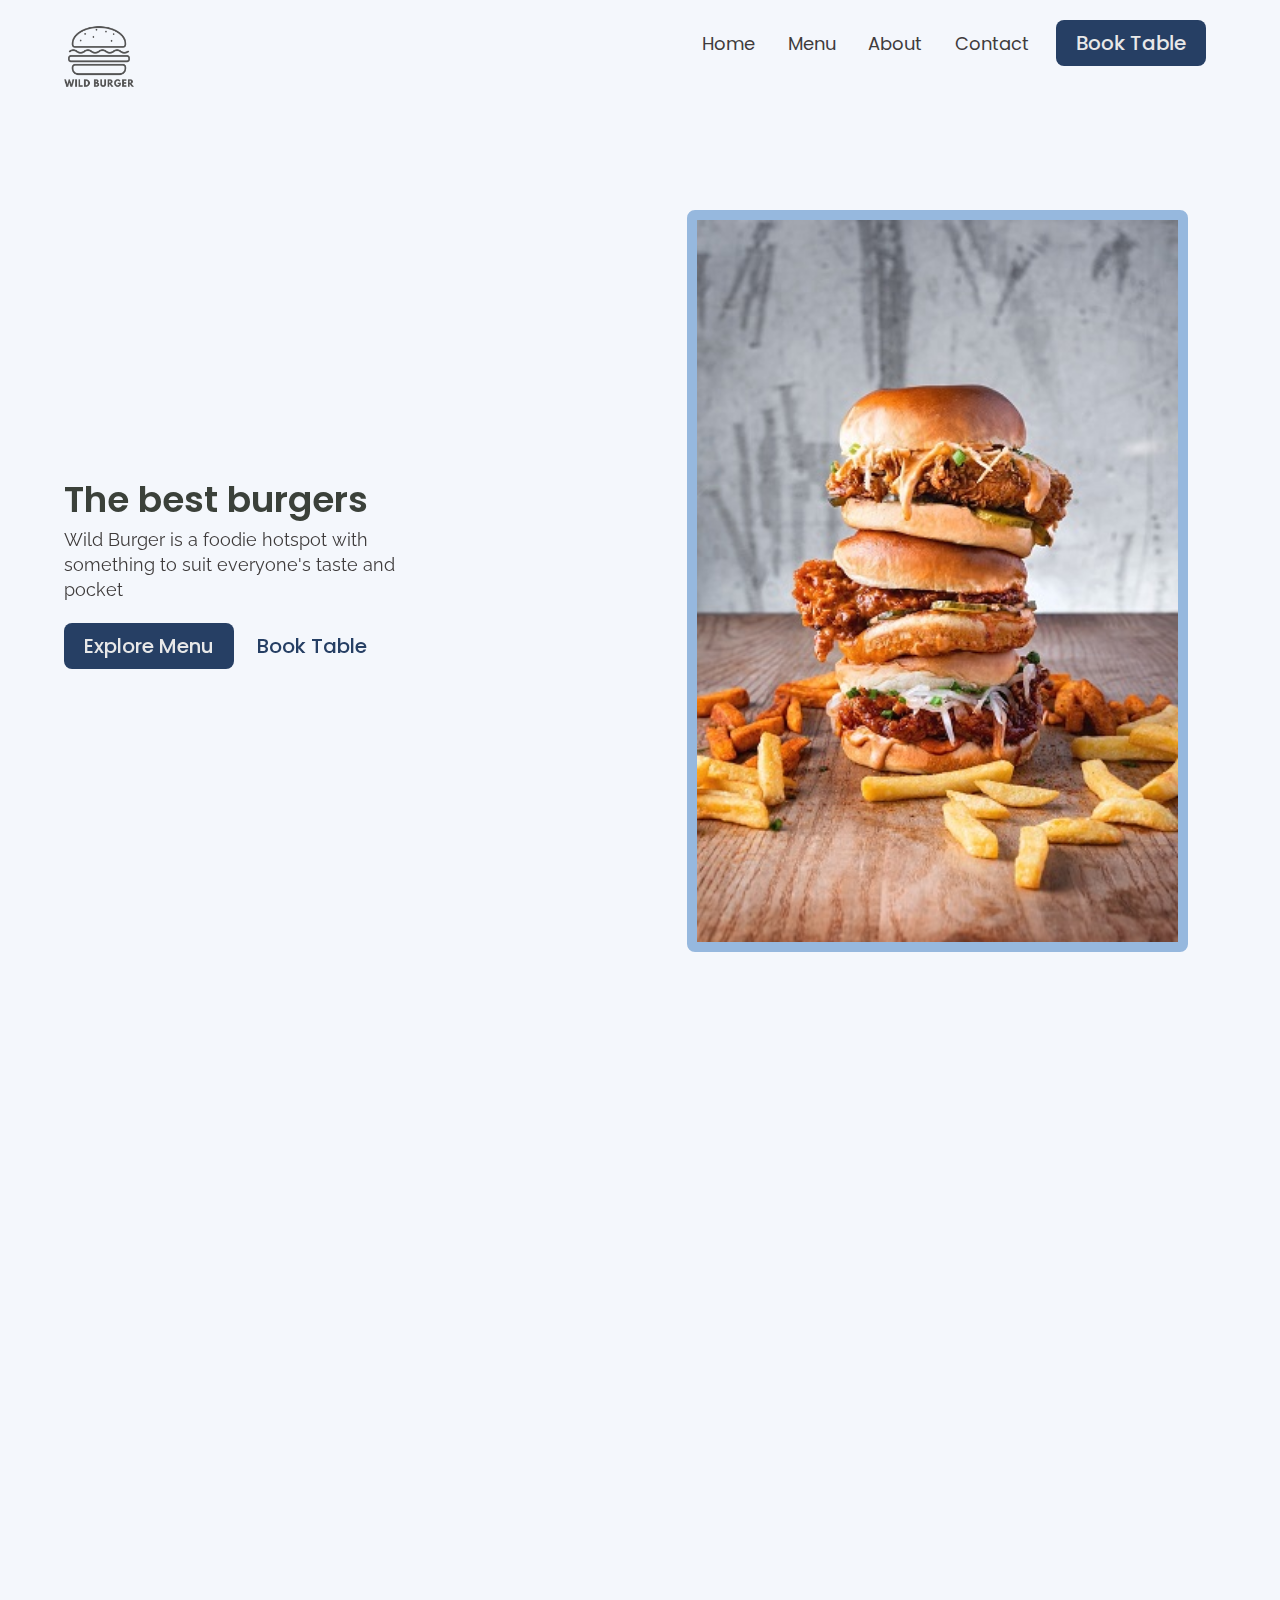
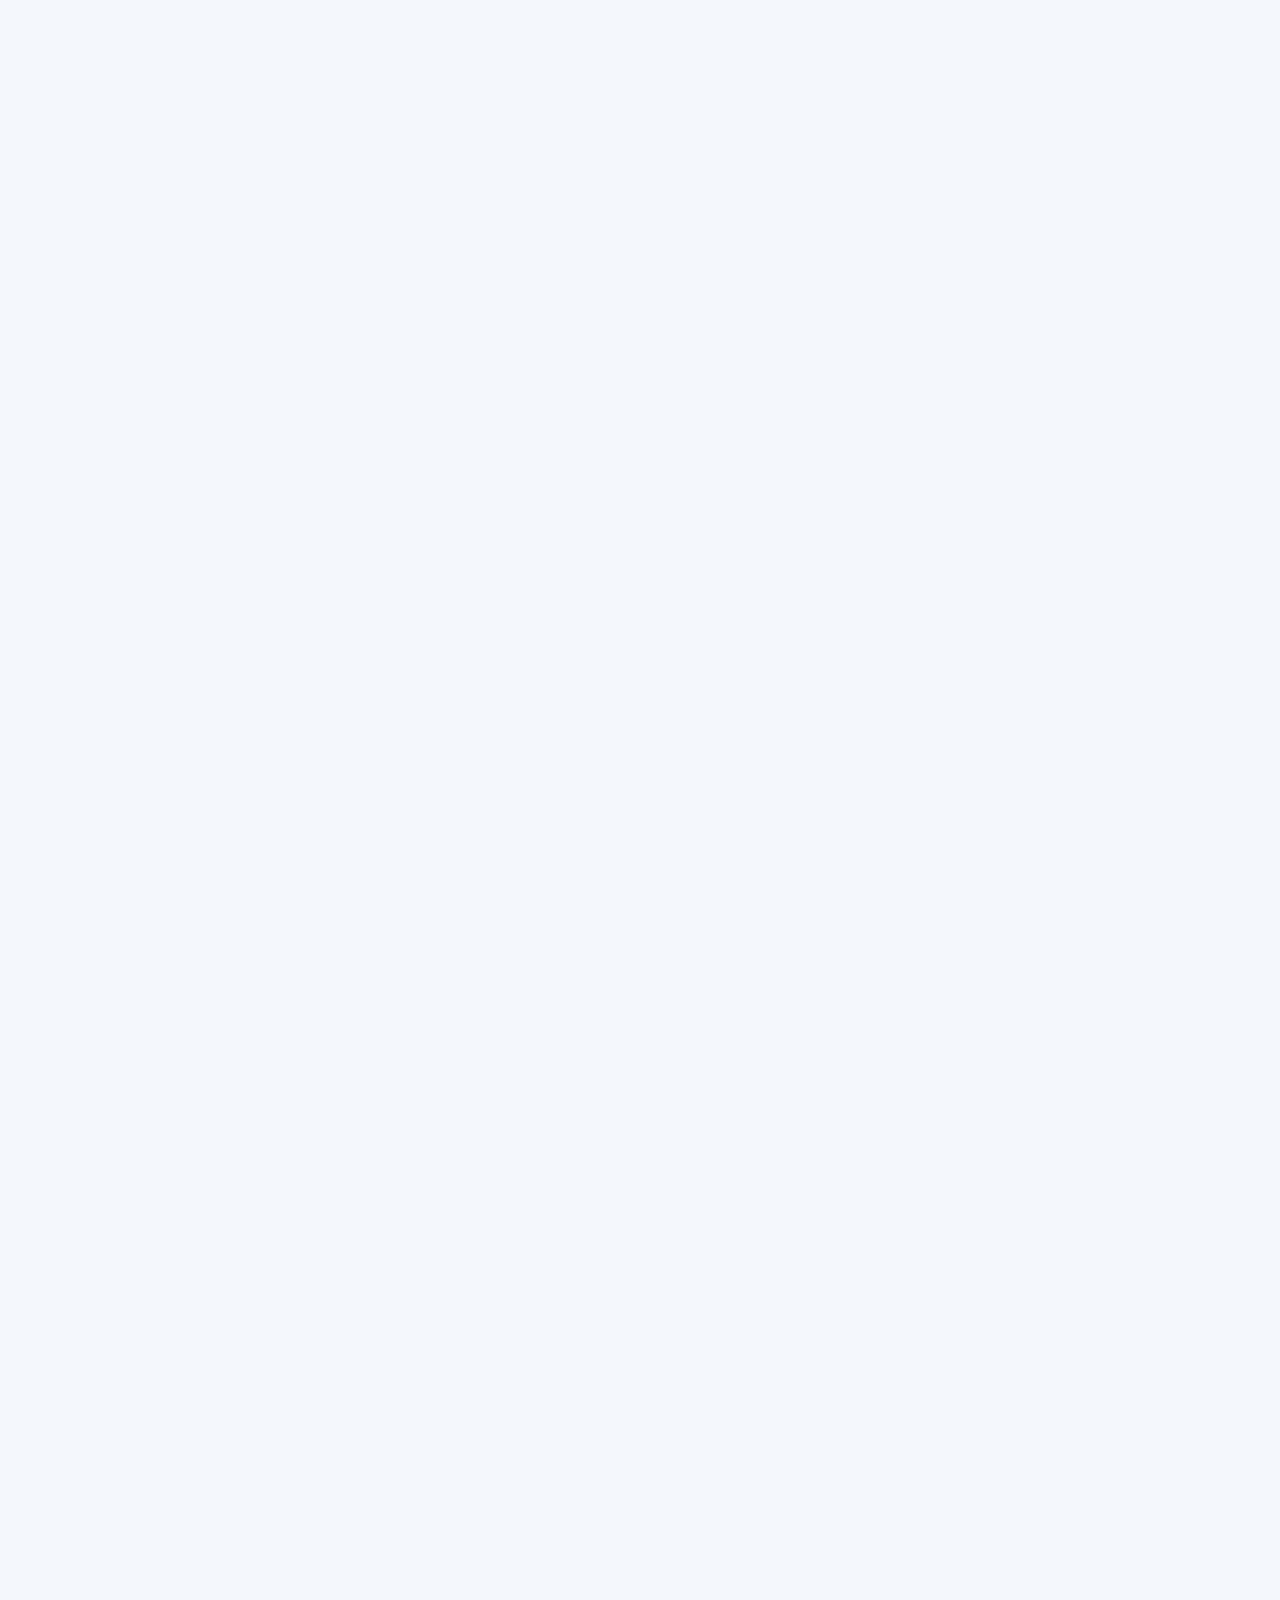
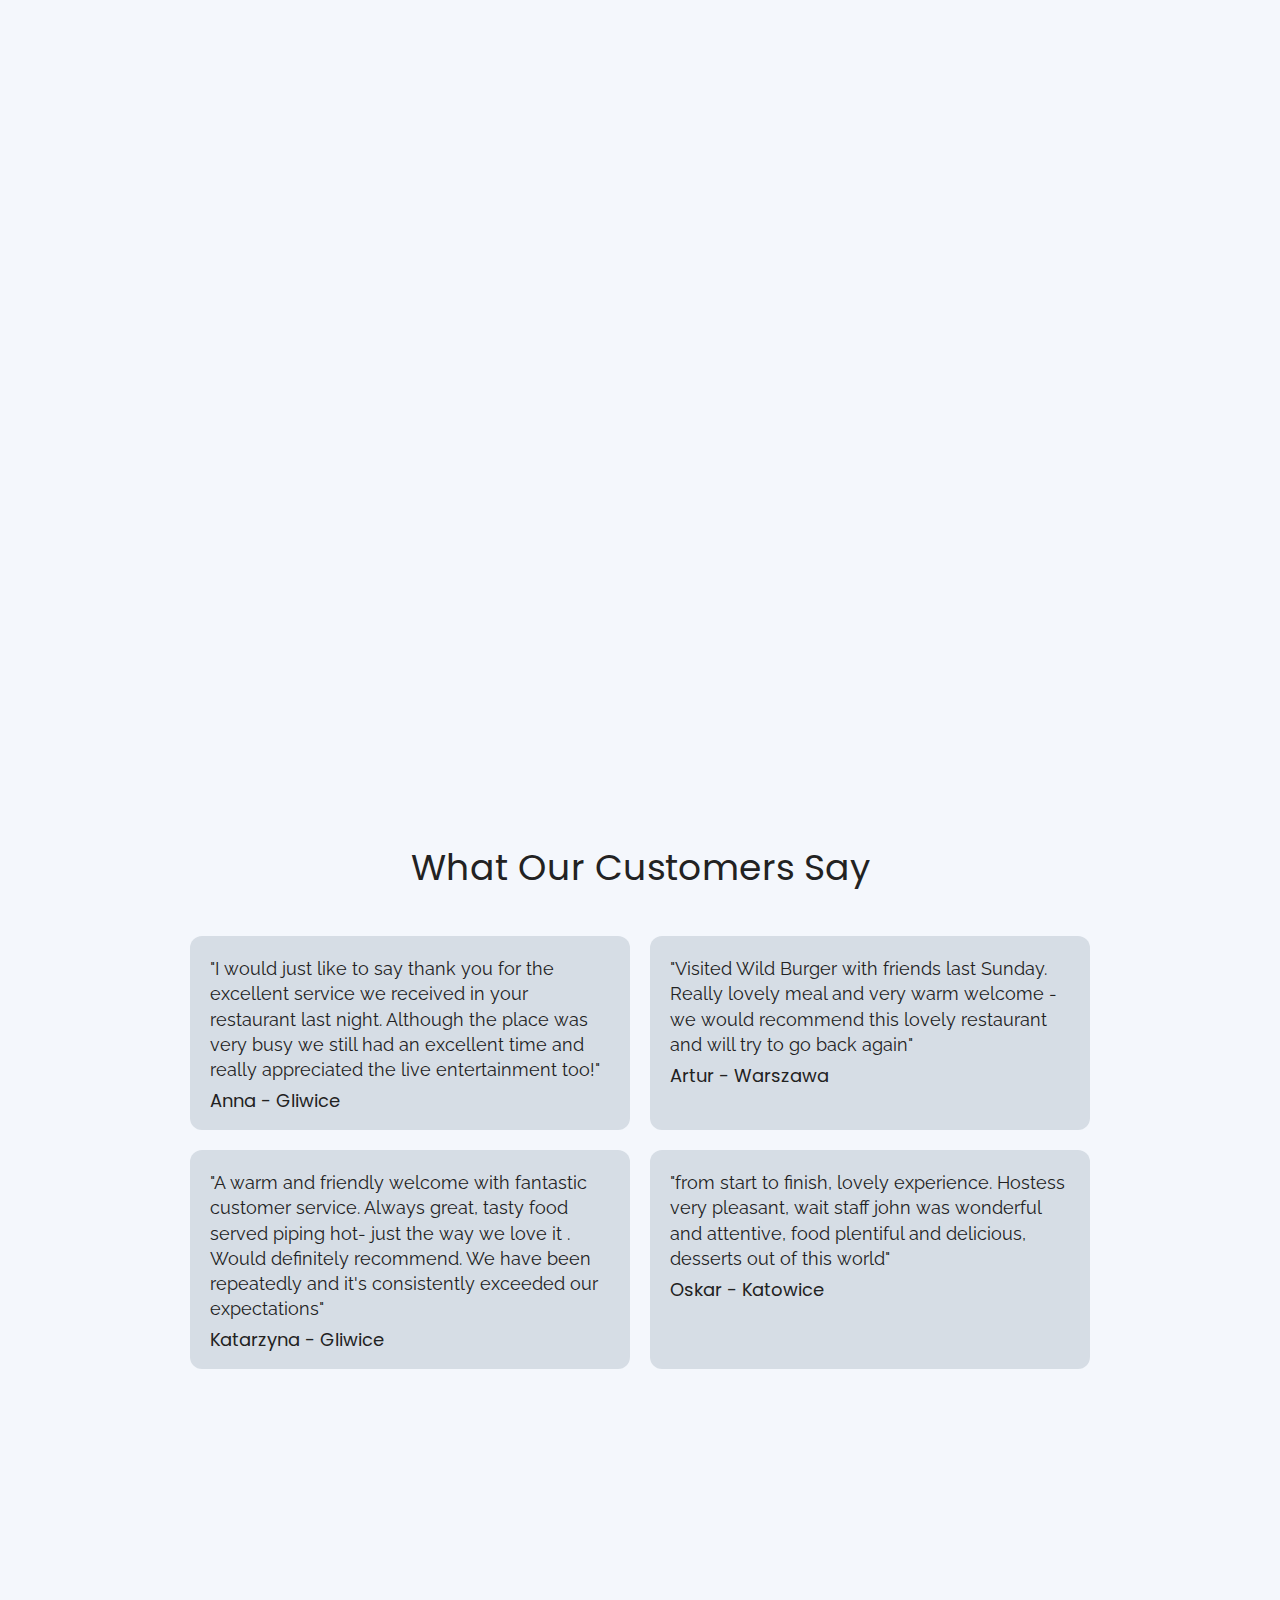
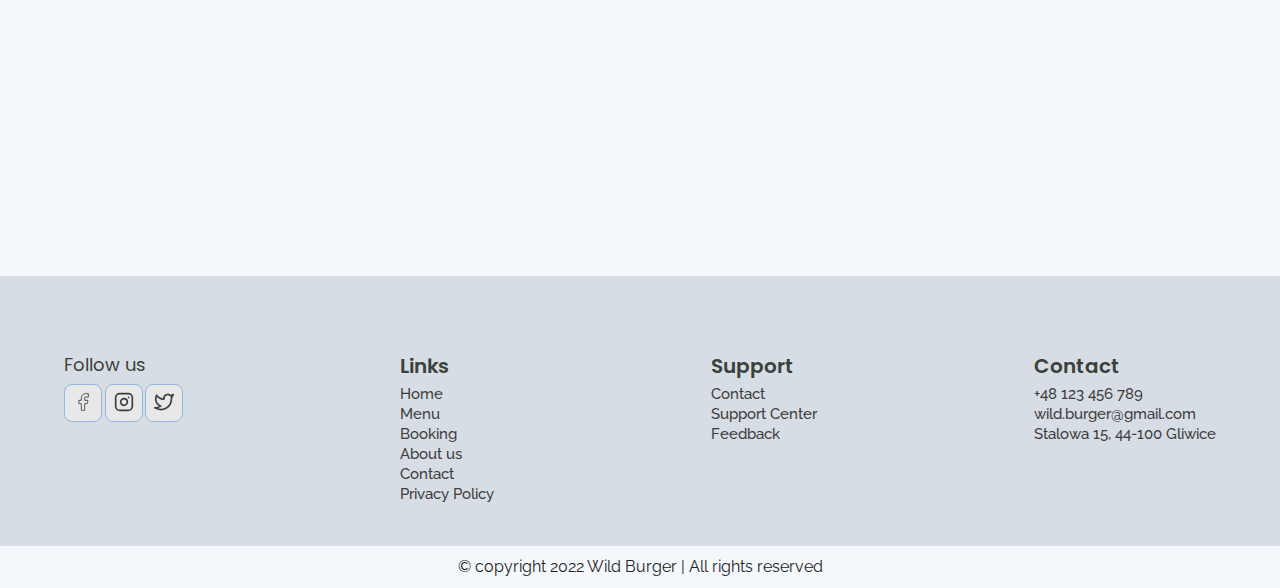
<file: index.html>
<!DOCTYPE html>
<html lang="en">
  <head>
    <meta charset="UTF-8" />
    <meta http-equiv="X-UA-Compatible" content="IE=edge" />
    <meta name="viewport" content="width=device-width, initial-scale=1.0" />
    <title>Home | Wild Burger</title>
    <link rel="stylesheet" href="./reset.css" />
    <link rel="stylesheet" href="./globalStyles.css" />
    <link rel="stylesheet" href="./components.css" />
    <link rel="stylesheet" href="./home.css" />
    <link href="https://unpkg.com/aos@2.3.1/dist/aos.css" rel="stylesheet" />
  </head>
  <body>
    <!--Nav Section-->
    <div class="nav">
      <div class="container">
        <div class="nav__wrapper">
          <a href="./index.html" class="logo">
            <img id="logo" src="./images/logo.png" alt="Wild Burger" />
          </a>
          <nav>
            <div class="nav__icon">
              <svg
                xmlns="http://www.w3.org/2000/svg"
                width="24"
                height="24"
                viewBox="0 0 24 24"
                fill="none"
                stroke="currentColor"
                stroke-width="2"
                stroke-linecap="round"
                stroke-linejoin="round"
              >
                <line x1="3" y1="12" x2="21" y2="12" />
                <line x1="3" y1="6" x2="21" y2="6" />
                <line x1="3" y1="18" x2="21" y2="18" />
              </svg>
            </div>

            <div class="nav__bgOverlay"></div>
            <ul class="nav__list">
              <div class="nav__close">
                <svg
                  xmlns="http://www.w3.org/2000/svg"
                  width="24"
                  height="24"
                  viewBox="0 0 24 24"
                  fill="none"
                  stroke="currentColor"
                  stroke-width="2"
                  stroke-linecap="round"
                  stroke-linejoin="round"
                >
                  <line x1="18" y1="6" x2="6" y2="18" />
                  <line x1="6" y1="6" x2="18" y2="18" />
                </svg>
              </div>
              <div class="nav__list__wrapper">
                <li><a href="./index.html" class="nav__link">Home</a></li>
                <li><a href="./menu.html" class="nav__link">Menu</a></li>
                <li><a href="./about.html" class="nav__link">About</a></li>
                <li><a href="./contact.html" class="nav__link">Contact</a></li>
                <li>
                  <a href="./booking.html" class="btn primary-btn"
                    >Book Table</a
                  >
                </li>
              </div>
            </ul>
          </nav>
        </div>
      </div>
    </div>
    <!--End Nav Section-->
    <!--Hero Section-->
    <section id="hero">
      <div class="container">
        <div class="hero__wrapper">
          <div class="hero__right" data-aos="fade-right">
            <div class="hero__imgWrapper">
              <img src="./images/heroImg.jpg" alt="burgers img" />
            </div>
          </div>

          <div class="hero__left" data-aos="fade-left">
            <div class="hero__left__wrapper">
              <h1 class="hero__heading">The best burgers</h1>
              <p class="hero__info">
                Wild Burger is a foodie hotspot with something to suit
                everyone's taste and pocket
              </p>
              <div class="button__wrapper">
                <a href="#" class="btn primary-btn">Explore Menu</a>
                <a href="#" class="btn">Book Table</a>
              </div>
            </div>
          </div>
        </div>
      </div>
    </section>
    <!--End Hero Section-->
    <!--Store Section-->
    <section id="storeInfo" data-aos="fade-up">
      <div class="container">
        <div class="storeInfo__wrapper">
          <div class="storeInfo__item">
            <div class="storeInfo__icon">
              <svg
                xmlns="http://www.w3.org/2000/svg"
                width="24"
                height="24"
                viewBox="0 0 24 24"
                fill="none"
                stroke="currentColor"
                stroke-width="2"
                stroke-linecap="round"
                stroke-linejoin="round"
              >
                <circle cx="12" cy="12" r="10" />
                <polyline points="12 6 12 12 16 14" />
              </svg>
            </div>
            <h3 class="storeInfo__title">1PM - 9PM</h3>
            <p class="storeInfo__text">Opening Hour</p>
          </div>
          <div class="storeInfo__item">
            <div class="storeInfo__icon">
              <svg
                xmlns="http://www.w3.org/2000/svg"
                width="24"
                height="24"
                viewBox="0 0 24 24"
                fill="none"
                stroke="currentColor"
                stroke-width="2"
                stroke-linecap="round"
                stroke-linejoin="round"
              >
                <path d="M21 10c0 7-9 13-9 13s-9-6-9-13a9 9 0 0 1 18 0z" />
                <circle cx="12" cy="10" r="3" />
              </svg>
            </div>
            <h3 class="storeInfo__title">Stalowa 15, Gliwice</h3>
            <p class="storeInfo__text">Address</p>
          </div>
          <div class="storeInfo__item">
            <div class="storeInfo__icon">
              <svg
                xmlns="http://www.w3.org/2000/svg"
                width="24"
                height="24"
                viewBox="0 0 24 24"
                fill="none"
                stroke="currentColor"
                stroke-width="2"
                stroke-linecap="round"
                stroke-linejoin="round"
              >
                <path
                  d="M15.05 5A5 5 0 0 1 19 8.95M15.05 1A9 9 0 0 1 23 8.94m-1 7.98v3a2 2 0 0 1-2.18 2 19.79 19.79 0 0 1-8.63-3.07 19.5 19.5 0 0 1-6-6 19.79 19.79 0 0 1-3.07-8.67A2 2 0 0 1 4.11 2h3a2 2 0 0 1 2 1.72 12.84 12.84 0 0 0 .7 2.81 2 2 0 0 1-.45 2.11L8.09 9.91a16 16 0 0 0 6 6l1.27-1.27a2 2 0 0 1 2.11-.45 12.84 12.84 0 0 0 2.81.7A2 2 0 0 1 22 16.92z"
                />
              </svg>
            </div>
            <h3 class="storeInfo__title">+48 123 456 789</h3>
            <p class="storeInfo__text">Call now</p>
          </div>
        </div>
      </div>
    </section>
    <!--End store section-->

    <!--Our Specials Section-->

    <section id="ourSpecials" data-aos="fade-up">
      <div class="container">
        <div class="ourSpecials__wrapper">
          <div class="ourSpecials__left">
            <div class="ourSpecials__item">
              <div class="ourSpecials__item__img">
                <img src="./images/burger_1.jpg" alt="tribute burger" />
              </div>
              <h2 class="ourSpecials__item__title">Tribute Burger</h2>
              <h3 class="ourSpecials__item__price">30 PLN</h3>
              <p class="ourSpecials__item__text">
                beef, bacon, egg, American cheese, burger sauce and French's
                mustard,
              </p>
            </div>
            <div class="ourSpecials__item">
              <div class="ourSpecials__item__img">
                <img src="./images/burger_2.jpg" alt="wild burger" />
              </div>
              <h2 class="ourSpecials__item__title">Wild Burger</h2>
              <h3 class="ourSpecials__item__price">40 PLN</h3>
              <p class="ourSpecials__item__text">
                beef, smoked bacon, burger sauce, fig jam, pickles, red onion
                and lettuce
              </p>
            </div>
          </div>
          <div class="ourSpecials__right">
            <h2 class="ourSpecials__title">Our Specials</h2>
            <p class="ourSpecials__text">
              It's been 10 years now and we like to think we've gotten pretty
              good at burgers and chips. We're all about top quality beef, the
              best potatoes and good times. Don't just take our word for it
              though, we'll let our food and people do the talking.
            </p>
            <a href="./booking.html" class="btn primary-btn">Book Table</a>
          </div>
        </div>
      </div>
    </section>
    <!--End Our Specials Section-->

    <!---top dishes Section-->
    <section id="dishGrid" data-aos="fade-up">
      <div class="container">
        <h2 class="dishGrid__title">Top Dishes</h2>
        <div class="dishGrid__wrapper">
          <div class="dishGrid__item">
            <div class="dishGrid__item__img">
              <img src="./images/onion_rings.jpg" alt="onion rings" />
            </div>
            <div class="dishGrid__item__info">
              <h3 class="dishGrid__item__title">Onion Rings</h3>
              <div class="dishGrid__item__price">20 PLN</div>
            </div>
          </div>
          <div class="dishGrid__item">
            <div class="dishGrid__item__img">
              <img src="./images/burger_3.jpg" alt="double burger" />
            </div>
            <div class="dishGrid__item__info">
              <h3 class="dishGrid__item__title">Double Bburger</h3>
              <div class="dishGrid__item__price">50 PLN</div>
            </div>
          </div>
          <div class="dishGrid__item">
            <div class="dishGrid__item__img">
              <img
                src="./images/christmas_chocolate.jpg"
                alt="christmas chocolate"
              />
            </div>
            <div class="dishGrid__item__info">
              <h3 class="dishGrid__item__title">Christmas Chocolate</h3>
              <div class="dishGrid__item__price">18 PLN</div>
            </div>
          </div>
        </div>
      </div>
    </section>

    <!--End Top dishes Section-->

    <!--Discount section-->
    <section id="discount" data-aos="fade-up">
      <div class="container">
        <div class="discount__wrapper">
          <div class="discount__images">
            <div class="discount__img1">
              <img src="./images/burger_4.jpg" alt="healthy burger" />
            </div>
            <div class="discount__img2">
              <img src="./images/ceaser_salad.jpg" alt="cesar's salad" />
            </div>
            <div class="discount__img3">
              <img src="./images/fries.jpg" alt="fries" />
            </div>
          </div>
          <div class="discount__info">
            <h3 class="discount__text">20% OFF</h3>
            <h3 class="discount__title">Demo dish for discount</h3>
            <h3 class="discount__price">
              <span class="discount__oldPrice">90 PLM</span>
              <span class="discount__newPrice">72 PLN</span>
            </h3>
            <a href="./booking.html" class="btn primary-btn">Book Table</a>
          </div>
        </div>
      </div>
    </section>

    <!--End disount section-->

    <!--Why us Section-->

    <section id="whyUs">
      <div class="container">
        <div class="whyUs__wrapper">
          <div class="whyUs__left" data-aos="fade-right">
            <h2 class="whyUs__title">Why Choose Our Food</h2>
            <p class="whyUs__text">
              Quality of Service, Food, Ambiance, and Value of Money are the
              primary elements for choosing a restaurant. Wild Burger is one of
              the most exquisite fine-dinning restaurant.
            </p>
          </div>
          <div class="whyUs__right" data-aos="fade-left">
            <div class="whyUs__items__wrapper">
              <div class="whyUs__item">
                <div class="whyUs__item__icon">
                  <img src="./images/plate.svg" alt="plate" />
                </div>
                <p class="whyUs__item__text">Quality Food</p>
              </div>
              <div class="whyUs__item">
                <div class="whyUs__item__icon">
                  <img src="./images/tray.svg" alt="tray" />
                </div>
                <p class="whyUs__item__text">Clasical Taste</p>
              </div>
              <div class="whyUs__item">
                <div class="whyUs__item__icon">
                  <img src="./images/chef_hat.svg" alt="chef_hat" />
                </div>
                <p class="whyUs__item__text">Skilled Chef</p>
              </div>
              <div class="whyUs__item">
                <div class="whyUs__item__icon">
                  <img src="./images/service.svg" alt="service" />
                </div>
                <p class="whyUs__item__text">Best Service</p>
              </div>
            </div>
          </div>
        </div>
      </div>
    </section>
    <!--End Why us Section-->

    <!--testimonial Section-->
    <section id="testimonial">
      <div class="container">
        <div class="testimonial__wrapper">
          <h2 class="testimonial__title">What our customers say</h2>
          <div class="testimonial__items__wrapper">
            <div class="testimonial__item">
              <p class="testimonial__item__text">
                "I would just like to say thank you for the excellent service we
                received in your restaurant last night. Although the place was
                very busy we still had an excellent time and really appreciated
                the live entertainment too!"
              </p>

              <h3 class="testimonial__item__name">Anna - Gliwice</h3>
            </div>
            <div class="testimonial__item">
              <p class="testimonial__item__text">
                "Visited Wild Burger with friends last Sunday. Really lovely
                meal and very warm welcome - we would recommend this lovely
                restaurant and will try to go back again"
              </p>

              <h3 class="testimonial__item__name">Artur - Warszawa</h3>
            </div>
            <div class="testimonial__item">
              <p class="testimonial__item__text">
                "A warm and friendly welcome with fantastic customer service.
                Always great, tasty food served piping hot- just the way we love
                it . Would definitely recommend. We have been repeatedly and
                it's consistently exceeded our expectations"
              </p>

              <h3 class="testimonial__item__name">Katarzyna - Gliwice</h3>
            </div>
            <div class="testimonial__item">
              <p class="testimonial__item__text">
                "from start to finish, lovely experience. Hostess very pleasant,
                wait staff john was wonderful and attentive, food plentiful and
                delicious, desserts out of this world"
              </p>

              <h3 class="testimonial__item__name">Oskar - Katowice</h3>
            </div>
          </div>
        </div>
      </div>
    </section>
    <!--End testimonial Section-->
    <!--Newsleter section-->

    <section id="newsleter" data-aos="fade-up">
      <div class="container">
        <div class="newsletter__wrapper">
          <div class="newsletter__info">
            <h3 class="newsletter__title">Join Newsletter</h3>
            <p class="newsletter__text">
              Get notified with the latest news and recent offers from the Wild
              Burger
            </p>
          </div>
          <div class="newsletter__form"><form>
            <label for="email">
              <input type="email" placeholder="Your Email Address">
            </label>
            <button type="submit">Join</button>
          </form></div>
        </div>
      </div>
    </section>
    <!-- End Newsleter section-->

    <!--Footer-->
    <footer>
      <div class="container">
        <div class="footer__wrapper">
          <div class="footer__col">
            <div class="footer__socials">
              <h4 class="footer__socials__title">Follow us</h4>
              <ol>
                <li>
                  <a href="#"
                    ><svg
                      xmlns="http://www.w3.org/2000/svg"
                      width="24"
                      height="24"
                      viewBox="0 0 24 24"
                      fill="none"
                      stroke="currentColor"
                      stroke-width="1"
                      stroke-linecap="round"
                      stroke-linejoin="round"
                    >
                      <path
                        d="M18 2h-3a5 5 0 0 0-5 5v3H7v4h3v8h4v-8h3l1-4h-4V7a1 1 0 0 1 1-1h3z"
                      />
                    </svg>
                  </a>
                </li>
                <li>
                  <a href="#"
                    ><svg
                      xmlns="http://www.w3.org/2000/svg"
                      width="24"
                      height="24"
                      viewBox="0 0 24 24"
                      fill="none"
                      stroke="currentColor"
                      stroke-width="2"
                      stroke-linecap="round"
                      stroke-linejoin="round"
                    >
                      <rect x="2" y="2" width="20" height="20" rx="5" ry="5" />
                      <path
                        d="M16 11.37A4 4 0 1 1 12.63 8 4 4 0 0 1 16 11.37z"
                      />
                      <line x1="17.5" y1="6.5" x2="17.51" y2="6.5" />
                    </svg>
                  </a>
                </li>
                <li>
                  <a href="#"
                    ><svg
                      xmlns="http://www.w3.org/2000/svg"
                      width="24"
                      height="24"
                      viewBox="0 0 24 24"
                      fill="none"
                      stroke="currentColor"
                      stroke-width="2"
                      stroke-linecap="round"
                      stroke-linejoin="round"
                    >
                      <path
                        d="M23 3a10.9 10.9 0 0 1-3.14 1.53 4.48 4.48 0 0 0-7.86 3v1A10.66 10.66 0 0 1 3 4s-4 9 5 13a11.64 11.64 0 0 1-7 2c9 5 20 0 20-11.5a4.5 4.5 0 0 0-.08-.83A7.72 7.72 0 0 0 23 3z"
                      />
                    </svg>
                  </a>
                </li>
              </ol>
            </div>
          </div>
          <div class="footer__col">
            <h3 class="footer__text__title">Links</h3>
            <ol class="footer__text">
              <li>
                <a href="./index.html">Home</a>
              </li>
              <li>
                <a href="./menu.html">Menu</a>
              </li>
              <li>
                <a href="./booking.html">Booking</a>
              </li>
              <li><a href="./about.html">About us</a></li>
              <li><a href="./contact">Contact</a></li>
              <li><a href="#">Privacy Policy</a></li>
            </ol>
          </div>
          <div class="footer__col">
            <h3 class="footer__text__title">Support</h3>
            <ol class="footer__text">
              <li>
                <a href="./contact.html">Contact</a>
              </li>
              <li>
                <a href="#">Support Center</a>
              </li>
              <li>
                <a href="#">Feedback</a>
              </li>
            </ol>
          </div>
          <div class="footer__col">
            <h3 class="footer__text__title">Contact</h3>
            <ol class="footer__text">
              <li>
                <a href=".tel:+48123456789">+48 123 456 789</a>
              </li>
              <li>
                <a href="mailto:wild.burger@gmail.com">wild.burger@gmail.com</a>
              </li>
              <li>
                <a href="#">Stalowa 15, 44-100 Gliwice</a>
              </li>
            </ol>
          </div>
        </div>
      </div>
    </footer>
    <div id="copyright">
      <div class="container">
        <p class="copyright__text">
          © copyright 2022 Wild Burger | All rights reserved
        </p>
      </div>
    </div>

    <!--End footer-->

    <!--aos script-->

    <script src="https://unpkg.com/aos@2.3.1/dist/aos.js"></script>

    <!--custom script-->
    <script src="./main.js"></script>
  </body>
</html>
</file>
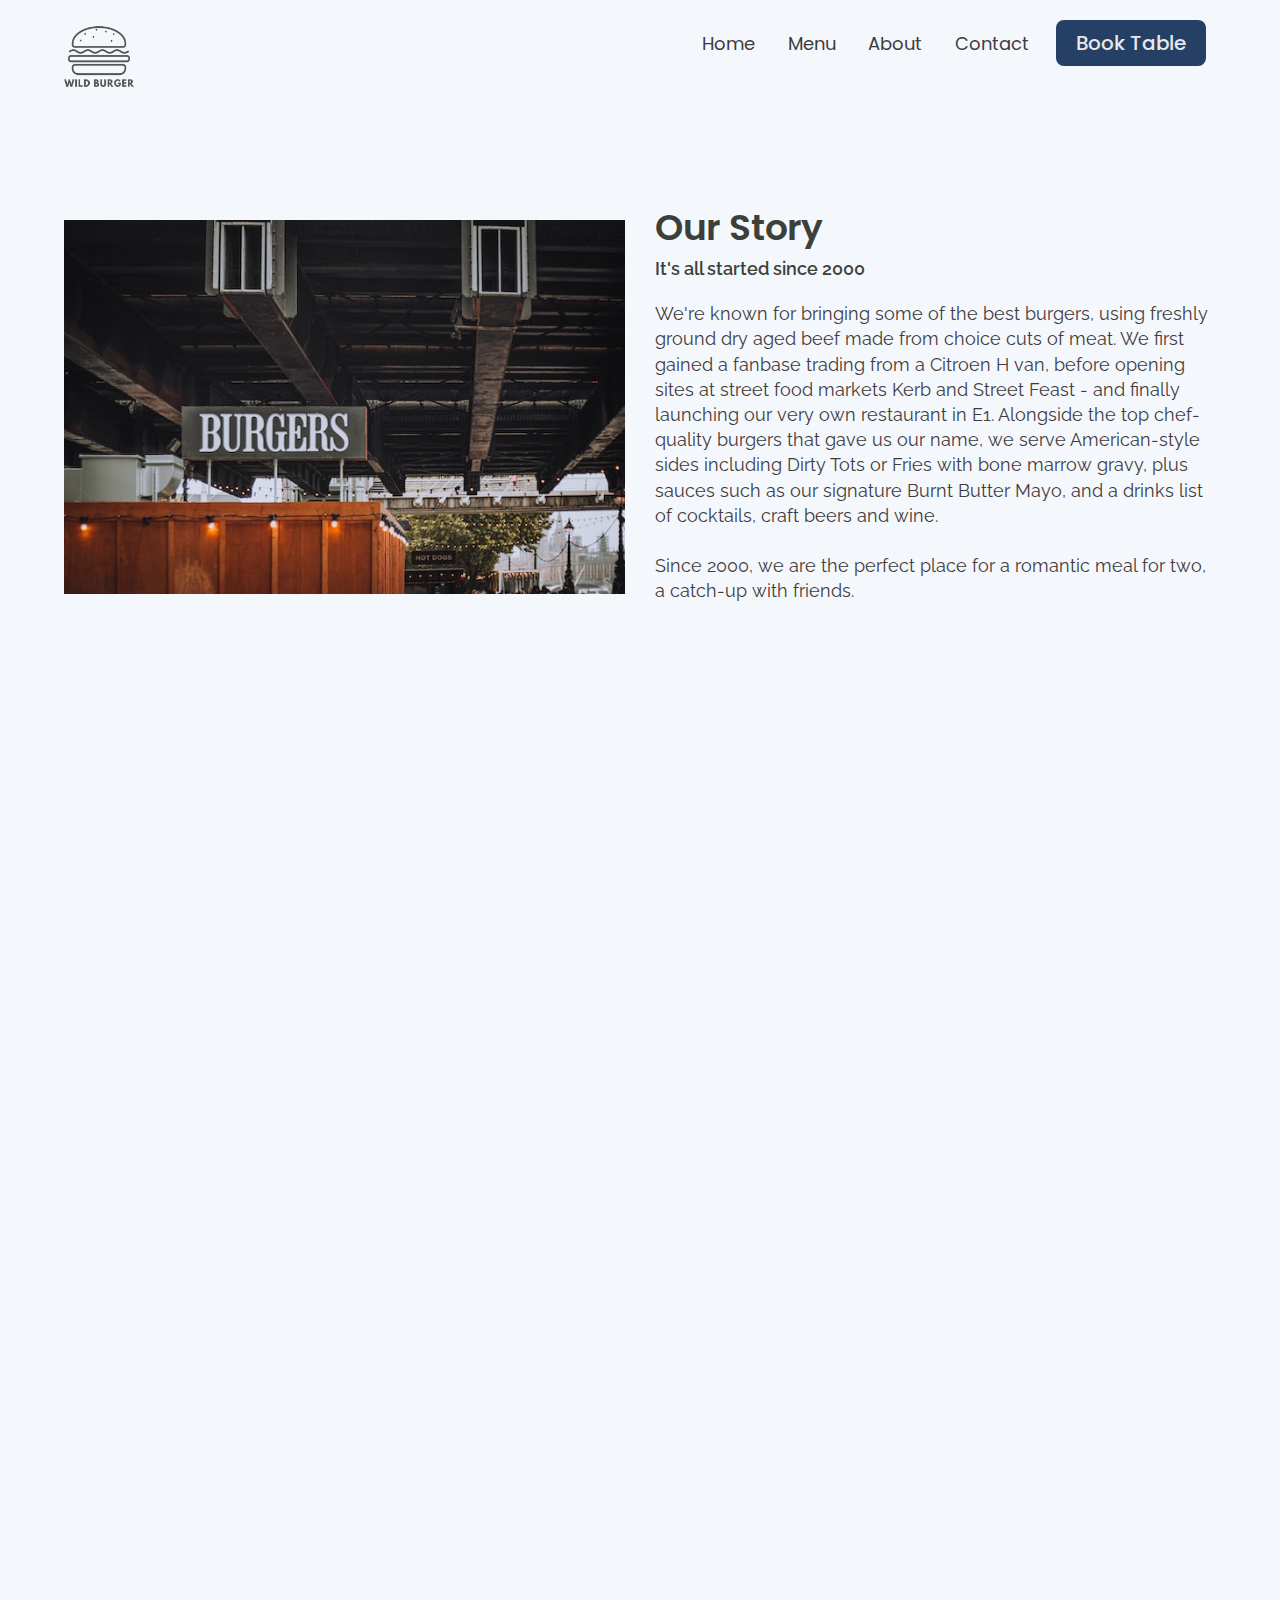
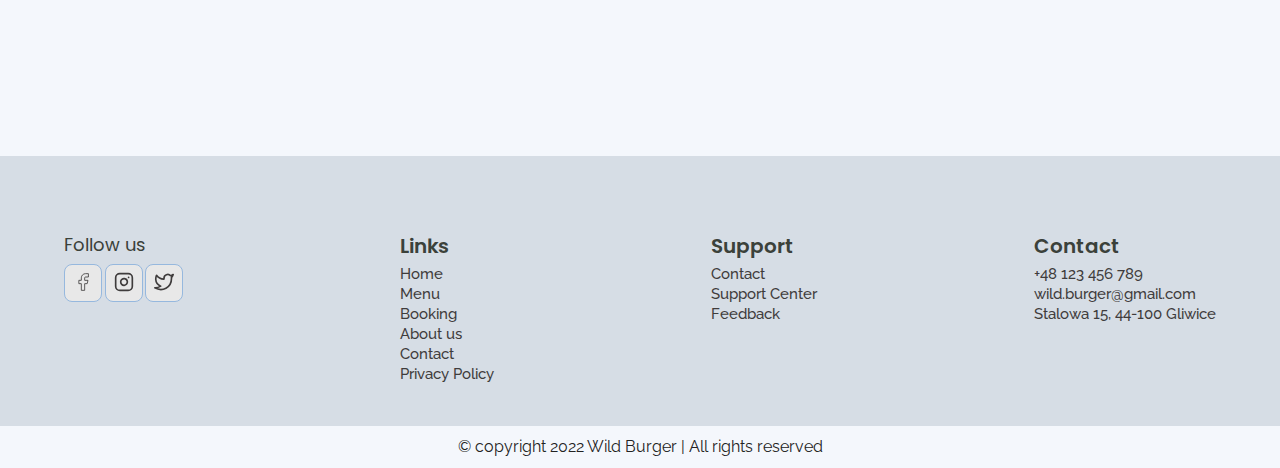
<file: about.html>
<!DOCTYPE html>
<html lang="en">
  <head>
    <meta charset="UTF-8" />
    <meta http-equiv="X-UA-Compatible" content="IE=edge" />
    <meta name="viewport" content="width=device-width, initial-scale=1.0" />
    <title>About | Wild Burger</title>
    <link rel="stylesheet" href="./reset.css" />
    <link rel="stylesheet" href="./globalStyles.css" />
    <link rel="stylesheet" href="./components.css" />
    <link rel="stylesheet" href="about.css" />
    <link href="https://unpkg.com/aos@2.3.1/dist/aos.css" rel="stylesheet" />
  </head>
  <body>
    <!--Nav Section-->
    <div class="nav">
      <div class="container">
        <div class="nav__wrapper">
          <a href="./index.html" class="logo">
            <img id="logo" src="./images/logo.png" alt="Wild Burger" />
          </a>
          <nav>
            <div class="nav__icon">
              <svg
                xmlns="http://www.w3.org/2000/svg"
                width="24"
                height="24"
                viewBox="0 0 24 24"
                fill="none"
                stroke="currentColor"
                stroke-width="2"
                stroke-linecap="round"
                stroke-linejoin="round"
              >
                <line x1="3" y1="12" x2="21" y2="12" />
                <line x1="3" y1="6" x2="21" y2="6" />
                <line x1="3" y1="18" x2="21" y2="18" />
              </svg>
            </div>

            <div class="nav__bgOverlay"></div>
            <ul class="nav__list">
              <div class="nav__close">
                <svg
                  xmlns="http://www.w3.org/2000/svg"
                  width="24"
                  height="24"
                  viewBox="0 0 24 24"
                  fill="none"
                  stroke="currentColor"
                  stroke-width="2"
                  stroke-linecap="round"
                  stroke-linejoin="round"
                >
                  <line x1="18" y1="6" x2="6" y2="18" />
                  <line x1="6" y1="6" x2="18" y2="18" />
                </svg>
              </div>
              <div class="nav__list__wrapper">
                <li><a href="./index.html" class="nav__link">Home</a></li>
                <li><a href="./menu.html" class="nav__link">Menu</a></li>
                <li><a href="./about.html" class="nav__link">About</a></li>
                <li><a href="./contact.html" class="nav__link">Contact</a></li>
                <li>
                  <a href="./booking.html" class="btn primary-btn"
                    >Book Table</a
                  >
                </li>
              </div>
            </ul>
          </nav>
        </div>
      </div>
    </div>
    <!--End Nav Section-->
    <!--Our Story-->
    <section id="ourStory">
      <div class="container">
        <div class="ourStory__wrapper">
          <div class="ourStory__img">
            <img src="./images/ourStory.jpg" alt="our story" />
          </div>
          <div class="ourStory__info">
            <h3 class="ourStory__title">Our Story</h3>
            <p class="ourStory__subtitle">It's all started since 2000</p>
            <p class="ourStory__text">
              We're known for bringing some of the best burgers, using freshly
              ground dry aged beef made from choice cuts of meat. We first
              gained a fanbase trading from a Citroen H van, before opening
              sites at street food markets Kerb and Street Feast - and finally
              launching our very own restaurant in E1. Alongside the top
              chef-quality burgers that gave us our name, we serve
              American-style sides including Dirty Tots or Fries with bone
              marrow gravy, plus sauces such as our signature Burnt Butter Mayo,
              and a drinks list of cocktails, craft beers and wine.
              <br /><br />
              Since 2000, we are the perfect place for a romantic meal for two,
              a catch-up with friends.
            </p>
          </div>
        </div>
      </div>
    </section>
    <!--End Our Story-->

    <!--Our Goals-->
    <section id="ourGoals"><div class="container" data-aos="fade-down">
      <div class="ourGoals__info">
        <h3 class="ourGoals__title">Our Goals</h3>
        <p class="ourGoals__text">We shall sell delicious and remarkable food and beverages that meet the highest quality, freshness, and seasonality criteria while combining modern-creative and classic cooking traditions. By showcasing warmth, graciousness, efficiency, skill, professionalism, and integrity in our work, we will continually serve our consumers with exceptional service. To have every customer who comes through our doors leave impressed by their experience at Wild Burger and excited to come back again.</p>
      </div>
      <div class="ourGoals__imgs__wrapper">
        <div class="ourGoals__img1"><img src="./images/ourGoals__1.jpg" alt="img"></div>
        <div class="ourGoals__img2"><img src="./images/ourGoals__2.jpg" alt="img"></div>
        <div class="ourGoals__img3"><img src="./images/ourGoals__3.jpg" alt="img"></div>
      </div>
    </div></section>

        <!--End Our Goals-->

    <!--Footer-->
    <footer>
      <div class="container">
        <div class="footer__wrapper">
          <div class="footer__col">
            <div class="footer__socials">
              <h4 class="footer__socials__title">Follow us</h4>
              <ol>
                <li>
                  <a href="#"
                    ><svg
                      xmlns="http://www.w3.org/2000/svg"
                      width="24"
                      height="24"
                      viewBox="0 0 24 24"
                      fill="none"
                      stroke="currentColor"
                      stroke-width="1"
                      stroke-linecap="round"
                      stroke-linejoin="round"
                    >
                      <path
                        d="M18 2h-3a5 5 0 0 0-5 5v3H7v4h3v8h4v-8h3l1-4h-4V7a1 1 0 0 1 1-1h3z"
                      />
                    </svg>
                  </a>
                </li>
                <li>
                  <a href="#"
                    ><svg
                      xmlns="http://www.w3.org/2000/svg"
                      width="24"
                      height="24"
                      viewBox="0 0 24 24"
                      fill="none"
                      stroke="currentColor"
                      stroke-width="2"
                      stroke-linecap="round"
                      stroke-linejoin="round"
                    >
                      <rect x="2" y="2" width="20" height="20" rx="5" ry="5" />
                      <path
                        d="M16 11.37A4 4 0 1 1 12.63 8 4 4 0 0 1 16 11.37z"
                      />
                      <line x1="17.5" y1="6.5" x2="17.51" y2="6.5" />
                    </svg>
                  </a>
                </li>
                <li>
                  <a href="#"
                    ><svg
                      xmlns="http://www.w3.org/2000/svg"
                      width="24"
                      height="24"
                      viewBox="0 0 24 24"
                      fill="none"
                      stroke="currentColor"
                      stroke-width="2"
                      stroke-linecap="round"
                      stroke-linejoin="round"
                    >
                      <path
                        d="M23 3a10.9 10.9 0 0 1-3.14 1.53 4.48 4.48 0 0 0-7.86 3v1A10.66 10.66 0 0 1 3 4s-4 9 5 13a11.64 11.64 0 0 1-7 2c9 5 20 0 20-11.5a4.5 4.5 0 0 0-.08-.83A7.72 7.72 0 0 0 23 3z"
                      />
                    </svg>
                  </a>
                </li>
              </ol>
            </div>
          </div>
          <div class="footer__col">
            <h3 class="footer__text__title">Links</h3>
            <ol class="footer__text">
              <li>
                <a href="./index.html">Home</a>
              </li>
              <li>
                <a href="./menu.html">Menu</a>
              </li>
              <li>
                <a href="./booking.html">Booking</a>
              </li>
              <li><a href="./about.html">About us</a></li>
              <li><a href="./contact">Contact</a></li>
              <li><a href="#">Privacy Policy</a></li>
            </ol>
          </div>
          <div class="footer__col">
            <h3 class="footer__text__title">Support</h3>
            <ol class="footer__text">
              <li>
                <a href="./contact.html">Contact</a>
              </li>
              <li>
                <a href="#">Support Center</a>
              </li>
              <li>
                <a href="#">Feedback</a>
              </li>
            </ol>
          </div>
          <div class="footer__col">
            <h3 class="footer__text__title">Contact</h3>
            <ol class="footer__text">
              <li>
                <a href=".tel:+48123456789">+48 123 456 789</a>
              </li>
              <li>
                <a href="mailto:wild.burger@gmail.com">wild.burger@gmail.com</a>
              </li>
              <li>
                <a href="#">Stalowa 15, 44-100 Gliwice</a>
              </li>
            </ol>
          </div>
        </div>
      </div>
    </footer>
    <div id="copyright">
      <div class="container">
        <p class="copyright__text">
          © copyright 2022 Wild Burger | All rights reserved
        </p>
      </div>
    </div>
    <!--End footer-->

    <!--aos script-->

    <script src="https://unpkg.com/aos@2.3.1/dist/aos.js"></script>

    <!--custom script-->
    <script src="./main.js"></script>
  </body>
</html>
</file>
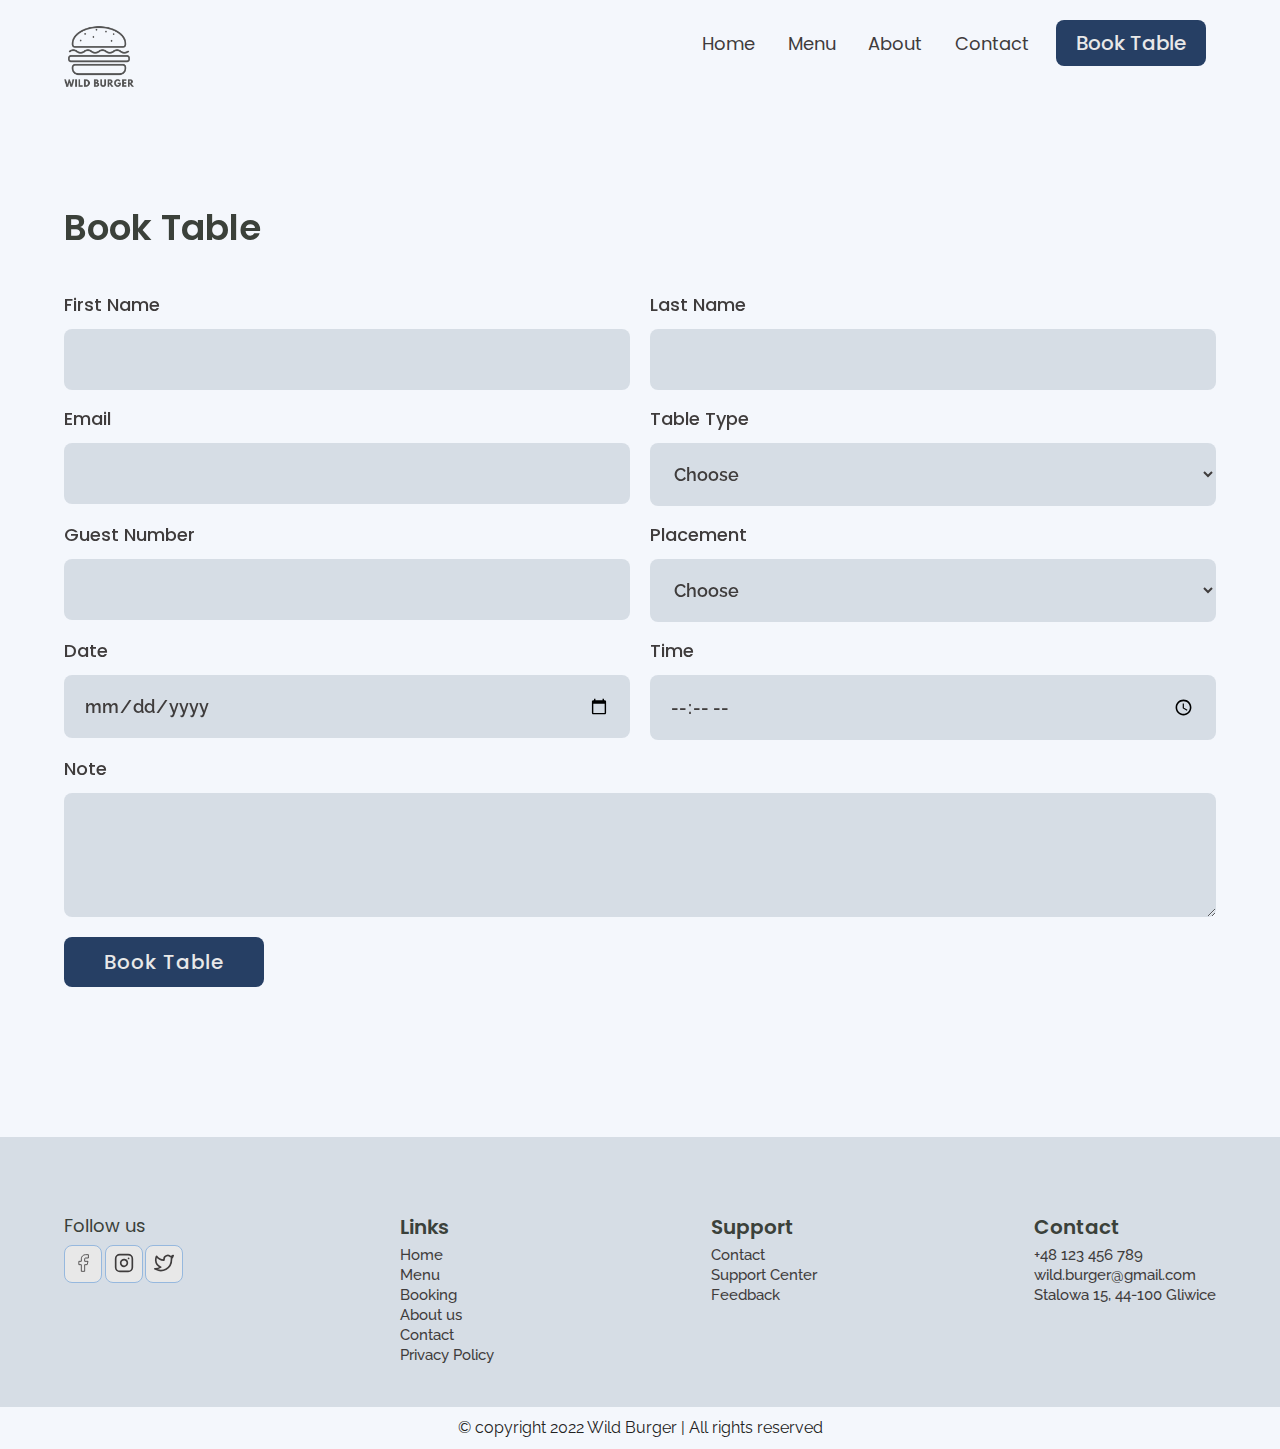
<file: booking.html>
<!DOCTYPE html>
<html lang="en">
  <head>
    <meta charset="UTF-8" />
    <meta http-equiv="X-UA-Compatible" content="IE=edge" />
    <meta name="viewport" content="width=device-width, initial-scale=1.0" />
    <title>Booking | Wild Burger</title>
    <link rel="stylesheet" href="./reset.css" />
    <link rel="stylesheet" href="./globalStyles.css" />
    <link rel="stylesheet" href="./components.css" />
    <link href="https://unpkg.com/aos@2.3.1/dist/aos.css" rel="stylesheet" />
  </head>
  <body>
    <!--Nav Section-->
    <div class="nav">
      <div class="container">
        <div class="nav__wrapper">
          <a href="./index.html" class="logo">
            <img id="logo" src="./images/logo.png" alt="Wild Burger" />
          </a>
          <nav>
            <div class="nav__icon">
              <svg
                xmlns="http://www.w3.org/2000/svg"
                width="24"
                height="24"
                viewBox="0 0 24 24"
                fill="none"
                stroke="currentColor"
                stroke-width="2"
                stroke-linecap="round"
                stroke-linejoin="round"
              >
                <line x1="3" y1="12" x2="21" y2="12" />
                <line x1="3" y1="6" x2="21" y2="6" />
                <line x1="3" y1="18" x2="21" y2="18" />
              </svg>
            </div>

            <div class="nav__bgOverlay"></div>
            <ul class="nav__list">
              <div class="nav__close">
                <svg
                  xmlns="http://www.w3.org/2000/svg"
                  width="24"
                  height="24"
                  viewBox="0 0 24 24"
                  fill="none"
                  stroke="currentColor"
                  stroke-width="2"
                  stroke-linecap="round"
                  stroke-linejoin="round"
                >
                  <line x1="18" y1="6" x2="6" y2="18" />
                  <line x1="6" y1="6" x2="18" y2="18" />
                </svg>
              </div>
              <div class="nav__list__wrapper">
                <li><a href="./index.html" class="nav__link">Home</a></li>
                <li><a href="./menu.html" class="nav__link">Menu</a></li>
                <li><a href="./about.html" class="nav__link">About</a></li>
                <li><a href="./contact.html" class="nav__link">Contact</a></li>
                <li>
                  <a href="./booking.html" class="btn primary-btn"
                    >Book Table</a
                  >
                </li>
              </div>
            </ul>
          </nav>
        </div>
      </div>
    </div>
    <!--End Nav Section-->
    <!--Booking section-->
    <section id="booking" data-aos="fade-up">
      <div class="container">
        <h3 class="form__title">Book Table</h3>
        <div class="form__wrapper">
          <form>
            <div class="form__group">
              <label for="firstName">First Name</label>
              <input type="text" id="firstName" name="first_name" required />
            </div>
            <div class="form__group">
              <label for="lastName">Last Name</label>
              <input type="text" id="lastName" name="last_name" required />
            </div>
            <div class="form__group">
              <label for="email">Email</label>
              <input type="email" id="email" name="email" required />
            </div>
            <div class="form__group">
              <label for="tableType">Table Type</label>
              <select id="tableType" name="table_type" required>
                <option selected disabled>Choose</option>
                <option value="small">Small (2 persons)</option>
                <option value="medium">Medium (4 persons)</option>
                <option value="large">Large (6 persons)</option>
              </select>
            </div>
            <div class="form__group">
              <label for="guestNumber">Guest Number</label>
              <input
                type="number"
                id="guestNumber"
                name="guest_number"
                min="1"
                max="12" required
              />
            </div>
            <div class="form__group">
              <label for="placement">Placement</label>
              <select id="placement" name="placement" required>
                <option selected disabled>Choose</option>
                <option value="outdoor">Outdoor</option>
                <option value="indoor_1st">Indoor 1st floor</option>
                <option value="indoor_2nd">Indoor 2nd floor</option>
              </select>
            </div>
            <div class="form__group">
              <label for="date">Date</label>
              <input type="date" id="date" name="date" required />
            </div>
            <div class="form__group">
              <label for="time">Time</label>
              <input type="time" id="time" name="time" required />
            </div>
            <div class="form__group form__group__full">
              <label for="note">Note</label>
              <textarea name="note" id="note" rows="4" required></textarea>
            </div>
            <button type="submit" class="btn primary-btn" >Book Table</button>

          </form>
        </div>
      </div>
    </section>

    <!--End Booking section-->

    <!--Footer-->
    <footer>
      <div class="container">
        <div class="footer__wrapper">
          <div class="footer__col">
            <div class="footer__socials">
              <h4 class="footer__socials__title">Follow us</h4>
              <ol>
                <li>
                  <a href="#"
                    ><svg
                      xmlns="http://www.w3.org/2000/svg"
                      width="24"
                      height="24"
                      viewBox="0 0 24 24"
                      fill="none"
                      stroke="currentColor"
                      stroke-width="1"
                      stroke-linecap="round"
                      stroke-linejoin="round"
                    >
                      <path
                        d="M18 2h-3a5 5 0 0 0-5 5v3H7v4h3v8h4v-8h3l1-4h-4V7a1 1 0 0 1 1-1h3z"
                      />
                    </svg>
                  </a>
                </li>
                <li>
                  <a href="#"
                    ><svg
                      xmlns="http://www.w3.org/2000/svg"
                      width="24"
                      height="24"
                      viewBox="0 0 24 24"
                      fill="none"
                      stroke="currentColor"
                      stroke-width="2"
                      stroke-linecap="round"
                      stroke-linejoin="round"
                    >
                      <rect x="2" y="2" width="20" height="20" rx="5" ry="5" />
                      <path
                        d="M16 11.37A4 4 0 1 1 12.63 8 4 4 0 0 1 16 11.37z"
                      />
                      <line x1="17.5" y1="6.5" x2="17.51" y2="6.5" />
                    </svg>
                  </a>
                </li>
                <li>
                  <a href="#"
                    ><svg
                      xmlns="http://www.w3.org/2000/svg"
                      width="24"
                      height="24"
                      viewBox="0 0 24 24"
                      fill="none"
                      stroke="currentColor"
                      stroke-width="2"
                      stroke-linecap="round"
                      stroke-linejoin="round"
                    >
                      <path
                        d="M23 3a10.9 10.9 0 0 1-3.14 1.53 4.48 4.48 0 0 0-7.86 3v1A10.66 10.66 0 0 1 3 4s-4 9 5 13a11.64 11.64 0 0 1-7 2c9 5 20 0 20-11.5a4.5 4.5 0 0 0-.08-.83A7.72 7.72 0 0 0 23 3z"
                      />
                    </svg>
                  </a>
                </li>
              </ol>
            </div>
          </div>
          <div class="footer__col">
            <h3 class="footer__text__title">Links</h3>
            <ol class="footer__text">
              <li>
                <a href="./index.html">Home</a>
              </li>
              <li>
                <a href="./menu.html">Menu</a>
              </li>
              <li>
                <a href="./booking.html">Booking</a>
              </li>
              <li><a href="./about.html">About us</a></li>
              <li><a href="./contact">Contact</a></li>
              <li><a href="#">Privacy Policy</a></li>
            </ol>
          </div>
          <div class="footer__col">
            <h3 class="footer__text__title">Support</h3>
            <ol class="footer__text">
              <li>
                <a href="./contact.html">Contact</a>
              </li>
              <li>
                <a href="#">Support Center</a>
              </li>
              <li>
                <a href="#">Feedback</a>
              </li>
            </ol>
          </div>
          <div class="footer__col">
            <h3 class="footer__text__title">Contact</h3>
            <ol class="footer__text">
              <li>
                <a href=".tel:+48123456789">+48 123 456 789</a>
              </li>
              <li>
                <a href="mailto:wild.burger@gmail.com">wild.burger@gmail.com</a>
              </li>
              <li>
                <a href="#">Stalowa 15, 44-100 Gliwice</a>
              </li>
            </ol>
          </div>
        </div>
      </div>
    </footer>
    <div id="copyright">
      <div class="container">
        <p class="copyright__text">
          © copyright 2022 Wild Burger | All rights reserved
        </p>
      </div>
    </div>

    <!--End footer-->

    <!--aos script-->

    <script src="https://unpkg.com/aos@2.3.1/dist/aos.js"></script>

    <!--custom script-->
    <script src="./main.js"></script>
  </body>
</html>
</file>
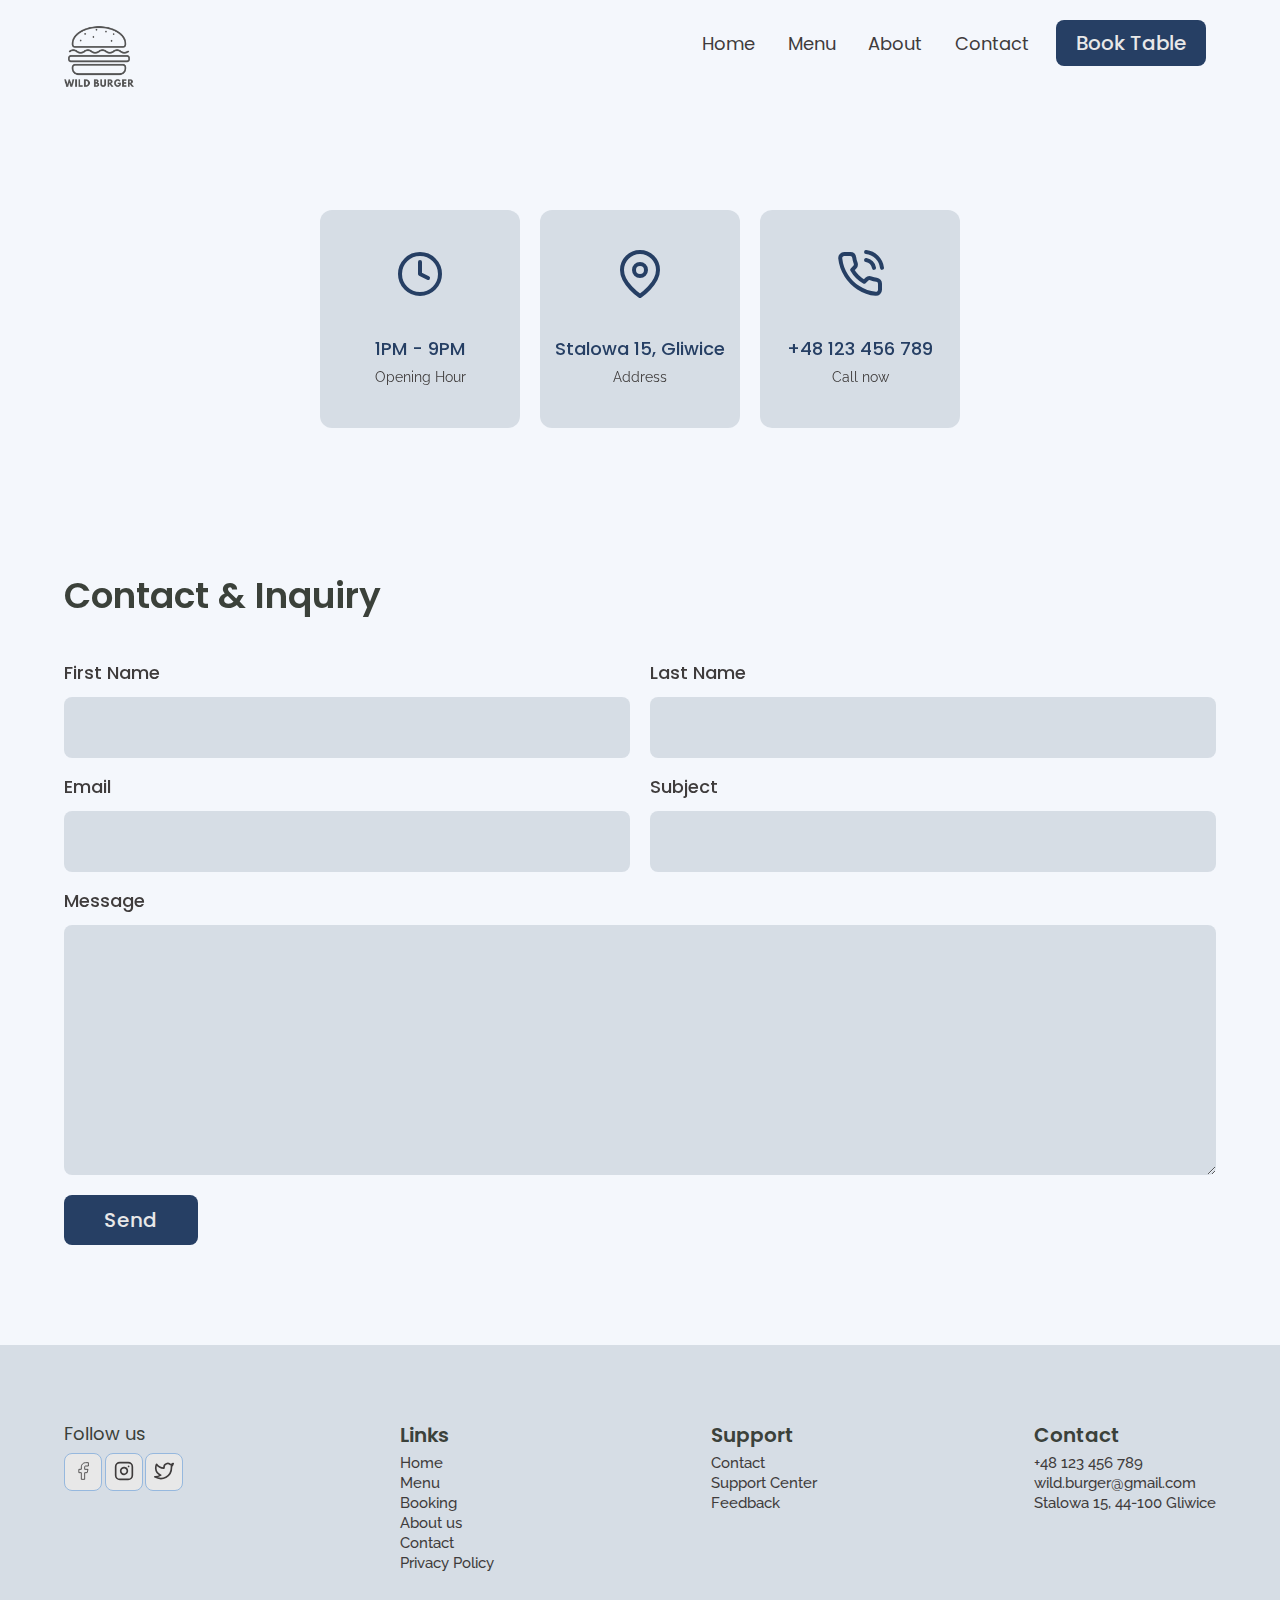
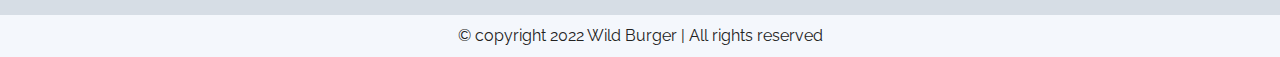
<file: contact.html>
<!DOCTYPE html>
<html lang="en">
  <head>
    <meta charset="UTF-8" />
    <meta http-equiv="X-UA-Compatible" content="IE=edge" />
    <meta name="viewport" content="width=device-width, initial-scale=1.0" />
    <title>Contact | Wild Burger</title>
    <link rel="stylesheet" href="./reset.css" />
    <link rel="stylesheet" href="./globalStyles.css" />
    <link rel="stylesheet" href="./components.css" />
    <link href="https://unpkg.com/aos@2.3.1/dist/aos.css" rel="stylesheet" />
  </head>
  <body>
    <!--Nav Section-->
    <div class="nav">
      <div class="container">
        <div class="nav__wrapper">
          <a href="./index.html" class="logo">
            <img id="logo" src="./images/logo.png" alt="Wild Burger" />
          </a>
          <nav>
            <div class="nav__icon">
              <svg
                xmlns="http://www.w3.org/2000/svg"
                width="24"
                height="24"
                viewBox="0 0 24 24"
                fill="none"
                stroke="currentColor"
                stroke-width="2"
                stroke-linecap="round"
                stroke-linejoin="round"
              >
                <line x1="3" y1="12" x2="21" y2="12" />
                <line x1="3" y1="6" x2="21" y2="6" />
                <line x1="3" y1="18" x2="21" y2="18" />
              </svg>
            </div>

            <div class="nav__bgOverlay"></div>
            <ul class="nav__list">
              <div class="nav__close">
                <svg
                  xmlns="http://www.w3.org/2000/svg"
                  width="24"
                  height="24"
                  viewBox="0 0 24 24"
                  fill="none"
                  stroke="currentColor"
                  stroke-width="2"
                  stroke-linecap="round"
                  stroke-linejoin="round"
                >
                  <line x1="18" y1="6" x2="6" y2="18" />
                  <line x1="6" y1="6" x2="18" y2="18" />
                </svg>
              </div>
              <div class="nav__list__wrapper">
                <li><a href="./index.html" class="nav__link">Home</a></li>
                <li><a href="./menu.html" class="nav__link">Menu</a></li>
                <li><a href="./about.html" class="nav__link">About</a></li>
                <li><a href="./contact.html" class="nav__link">Contact</a></li>
                <li>
                  <a href="./booking.html" class="btn primary-btn"
                    >Book Table</a
                  >
                </li>
              </div>
            </ul>
          </nav>
        </div>
      </div>
    </div>
    <!--End Nav Section-->

    <!--Store Section-->
    <section id="storeInfo" data-aos="fade-up">
      <div class="container">
        <div class="storeInfo__wrapper">
          <div class="storeInfo__item">
            <div class="storeInfo__icon">
              <svg
                xmlns="http://www.w3.org/2000/svg"
                width="24"
                height="24"
                viewBox="0 0 24 24"
                fill="none"
                stroke="currentColor"
                stroke-width="2"
                stroke-linecap="round"
                stroke-linejoin="round"
              >
                <circle cx="12" cy="12" r="10" />
                <polyline points="12 6 12 12 16 14" />
              </svg>
            </div>
            <h3 class="storeInfo__title">1PM - 9PM</h3>
            <p class="storeInfo__text">Opening Hour</p>
          </div>
          <div class="storeInfo__item">
            <div class="storeInfo__icon">
              <svg
                xmlns="http://www.w3.org/2000/svg"
                width="24"
                height="24"
                viewBox="0 0 24 24"
                fill="none"
                stroke="currentColor"
                stroke-width="2"
                stroke-linecap="round"
                stroke-linejoin="round"
              >
                <path d="M21 10c0 7-9 13-9 13s-9-6-9-13a9 9 0 0 1 18 0z" />
                <circle cx="12" cy="10" r="3" />
              </svg>
            </div>
            <h3 class="storeInfo__title">Stalowa 15, Gliwice</h3>
            <p class="storeInfo__text">Address</p>
          </div>
          <div class="storeInfo__item">
            <div class="storeInfo__icon">
              <svg
                xmlns="http://www.w3.org/2000/svg"
                width="24"
                height="24"
                viewBox="0 0 24 24"
                fill="none"
                stroke="currentColor"
                stroke-width="2"
                stroke-linecap="round"
                stroke-linejoin="round"
              >
                <path
                  d="M15.05 5A5 5 0 0 1 19 8.95M15.05 1A9 9 0 0 1 23 8.94m-1 7.98v3a2 2 0 0 1-2.18 2 19.79 19.79 0 0 1-8.63-3.07 19.5 19.5 0 0 1-6-6 19.79 19.79 0 0 1-3.07-8.67A2 2 0 0 1 4.11 2h3a2 2 0 0 1 2 1.72 12.84 12.84 0 0 0 .7 2.81 2 2 0 0 1-.45 2.11L8.09 9.91a16 16 0 0 0 6 6l1.27-1.27a2 2 0 0 1 2.11-.45 12.84 12.84 0 0 0 2.81.7A2 2 0 0 1 22 16.92z"
                />
              </svg>
            </div>
            <h3 class="storeInfo__title">+48 123 456 789</h3>
            <p class="storeInfo__text">Call now</p>
          </div>
        </div>
      </div>
    </section>
    <!--End store section-->

    <!--Contact Form Section-->

    <section id="form" data-aos="fade-down">
      <div class="container">
        <h3 class="form__title">Contact & Inquiry</h3>
        <div class="form__wrapper">
          <form>
            <div class="form__group">
              <label for="firstName">First Name</label>
              <input type="text" id="firstName" name="first_name" required />
            </div>
            <div class="form__group">
              <label for="lastName">Last Name</label>
              <input type="text" id="lastName" name="last_name" required />
            </div>
            <div class="form__group">
              <label for="email">Email</label>
              <input type="email" id="email" name="email" required />
            </div>
            <div class="form__group">
              <label for="subject">Subject</label>
              <input type="text" id="subject" name="subject" required />
            </div>
            <div class="form__group form__group__full">
              <label for="message">Message</label>
              <textarea name="message" id="message" cols="30" rows="10" required></textarea>
            </div>
            <button type="submit" class="btn primary-btn" >Send</button>
          </form>
        </div>
      </div>
    </section>
    <!--End Contact Form Section-->

    <!--Footer-->
    <footer>
      <div class="container">
        <div class="footer__wrapper">
          <div class="footer__col">
            <div class="footer__socials">
              <h4 class="footer__socials__title">Follow us</h4>
              <ol>
                <li>
                  <a href="#"
                    ><svg
                      xmlns="http://www.w3.org/2000/svg"
                      width="24"
                      height="24"
                      viewBox="0 0 24 24"
                      fill="none"
                      stroke="currentColor"
                      stroke-width="1"
                      stroke-linecap="round"
                      stroke-linejoin="round"
                    >
                      <path
                        d="M18 2h-3a5 5 0 0 0-5 5v3H7v4h3v8h4v-8h3l1-4h-4V7a1 1 0 0 1 1-1h3z"
                      />
                    </svg>
                  </a>
                </li>
                <li>
                  <a href="#"
                    ><svg
                      xmlns="http://www.w3.org/2000/svg"
                      width="24"
                      height="24"
                      viewBox="0 0 24 24"
                      fill="none"
                      stroke="currentColor"
                      stroke-width="2"
                      stroke-linecap="round"
                      stroke-linejoin="round"
                    >
                      <rect x="2" y="2" width="20" height="20" rx="5" ry="5" />
                      <path
                        d="M16 11.37A4 4 0 1 1 12.63 8 4 4 0 0 1 16 11.37z"
                      />
                      <line x1="17.5" y1="6.5" x2="17.51" y2="6.5" />
                    </svg>
                  </a>
                </li>
                <li>
                  <a href="#"
                    ><svg
                      xmlns="http://www.w3.org/2000/svg"
                      width="24"
                      height="24"
                      viewBox="0 0 24 24"
                      fill="none"
                      stroke="currentColor"
                      stroke-width="2"
                      stroke-linecap="round"
                      stroke-linejoin="round"
                    >
                      <path
                        d="M23 3a10.9 10.9 0 0 1-3.14 1.53 4.48 4.48 0 0 0-7.86 3v1A10.66 10.66 0 0 1 3 4s-4 9 5 13a11.64 11.64 0 0 1-7 2c9 5 20 0 20-11.5a4.5 4.5 0 0 0-.08-.83A7.72 7.72 0 0 0 23 3z"
                      />
                    </svg>
                  </a>
                </li>
              </ol>
            </div>
          </div>
          <div class="footer__col">
            <h3 class="footer__text__title">Links</h3>
            <ol class="footer__text">
              <li>
                <a href="./index.html">Home</a>
              </li>
              <li>
                <a href="./menu.html">Menu</a>
              </li>
              <li>
                <a href="./booking.html">Booking</a>
              </li>
              <li><a href="./about.html">About us</a></li>
              <li><a href="./contact">Contact</a></li>
              <li><a href="#">Privacy Policy</a></li>
            </ol>
          </div>
          <div class="footer__col">
            <h3 class="footer__text__title">Support</h3>
            <ol class="footer__text">
              <li>
                <a href="./contact.html">Contact</a>
              </li>
              <li>
                <a href="#">Support Center</a>
              </li>
              <li>
                <a href="#">Feedback</a>
              </li>
            </ol>
          </div>
          <div class="footer__col">
            <h3 class="footer__text__title">Contact</h3>
            <ol class="footer__text">
              <li>
                <a href=".tel:+48123456789">+48 123 456 789</a>
              </li>
              <li>
                <a href="mailto:wild.burger@gmail.com">wild.burger@gmail.com</a>
              </li>
              <li>
                <a href="#">Stalowa 15, 44-100 Gliwice</a>
              </li>
            </ol>
          </div>
        </div>
      </div>
    </footer>
    <div id="copyright">
      <div class="container">
        <p class="copyright__text">
          © copyright 2022 Wild Burger | All rights reserved
        </p>
      </div>
    </div>

    <!--End footer-->

    <!--aos script-->

    <script src="https://unpkg.com/aos@2.3.1/dist/aos.js"></script>

    <!--custom script-->
    <script src="./main.js"></script>
  </body>
</html>
</file>
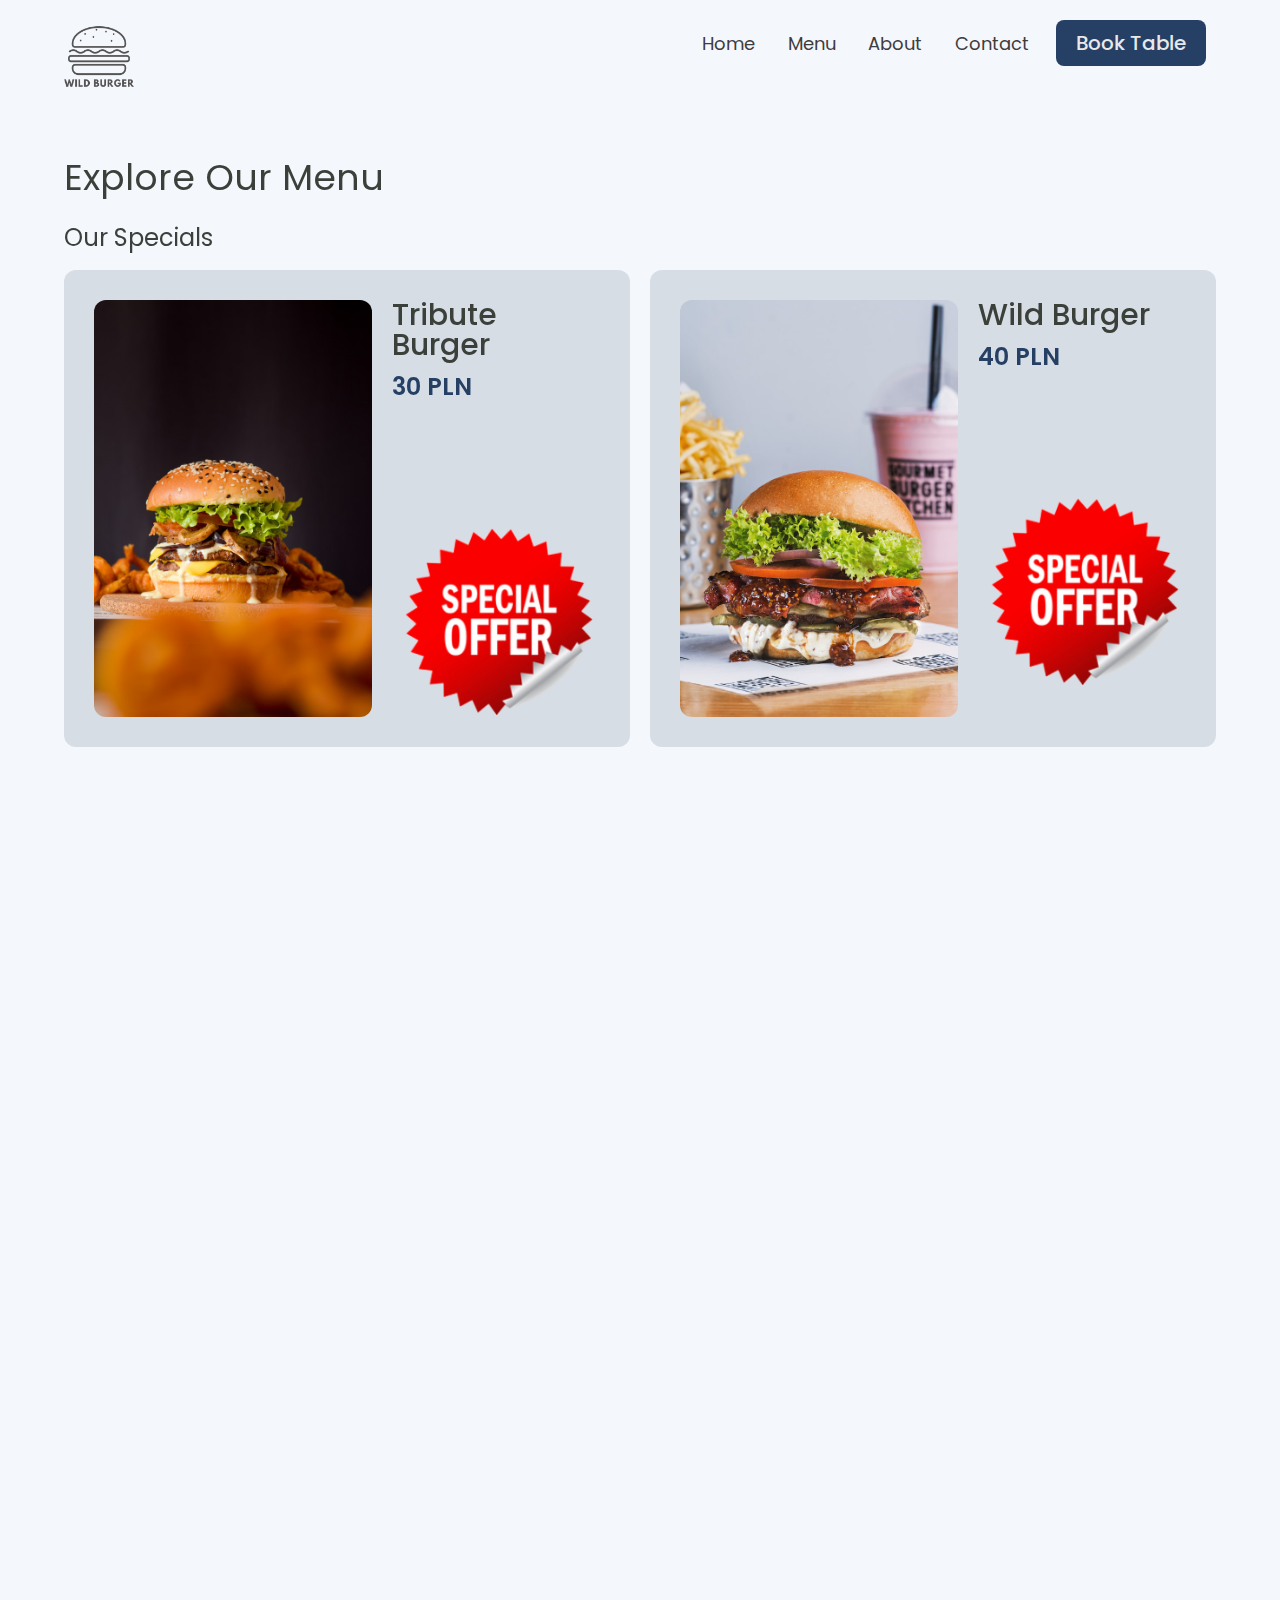
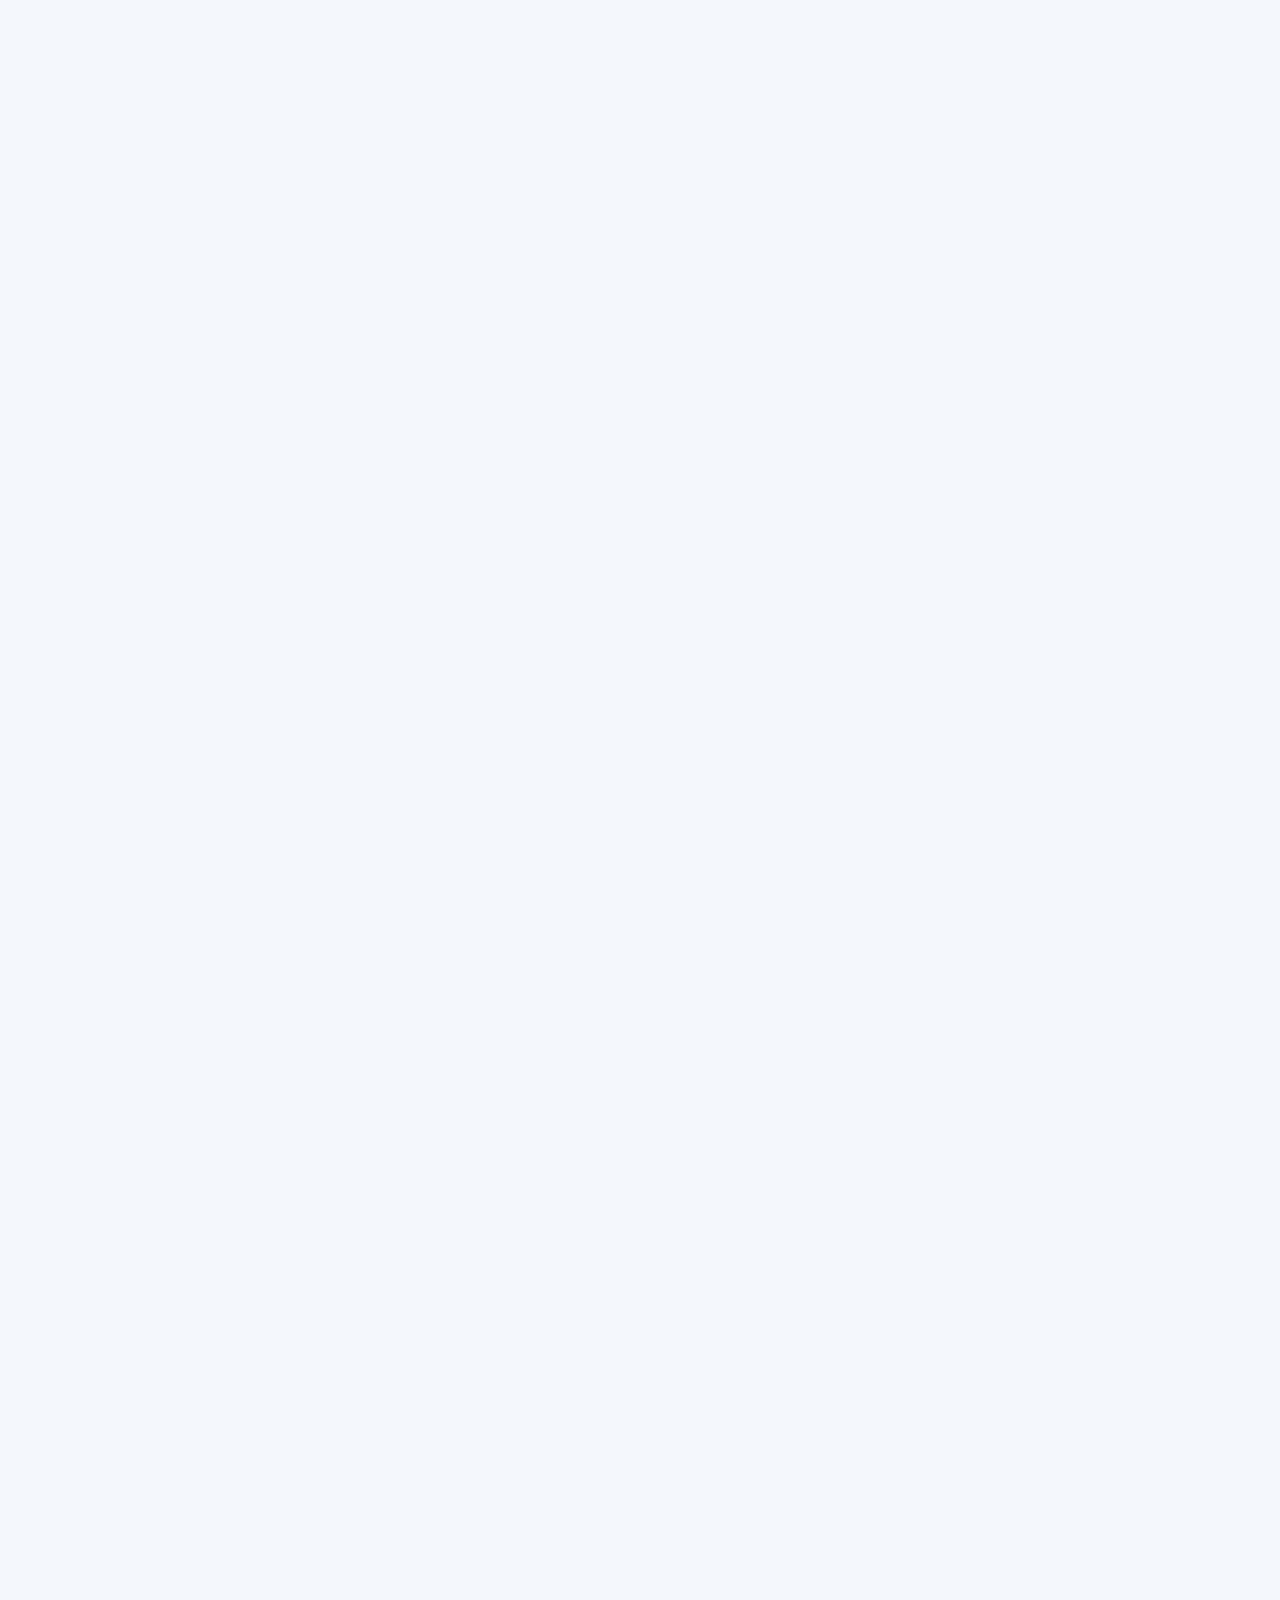
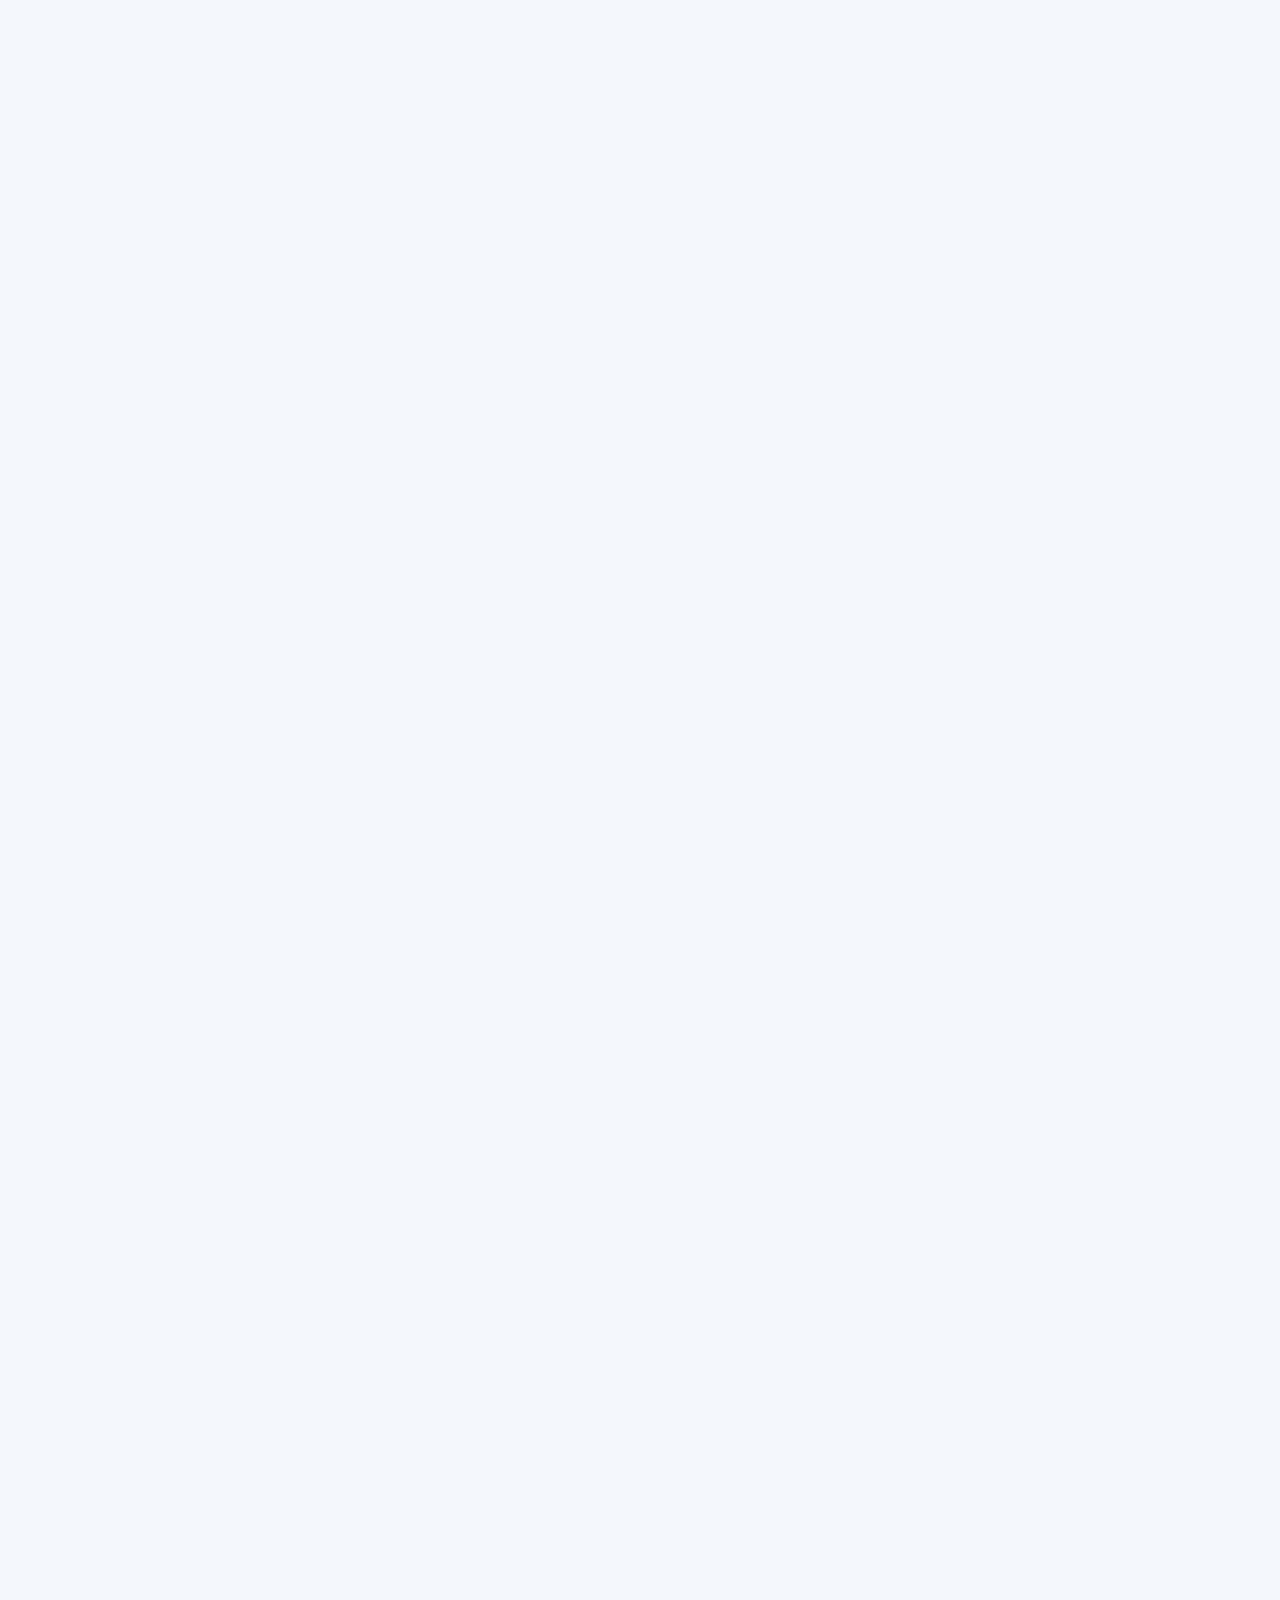
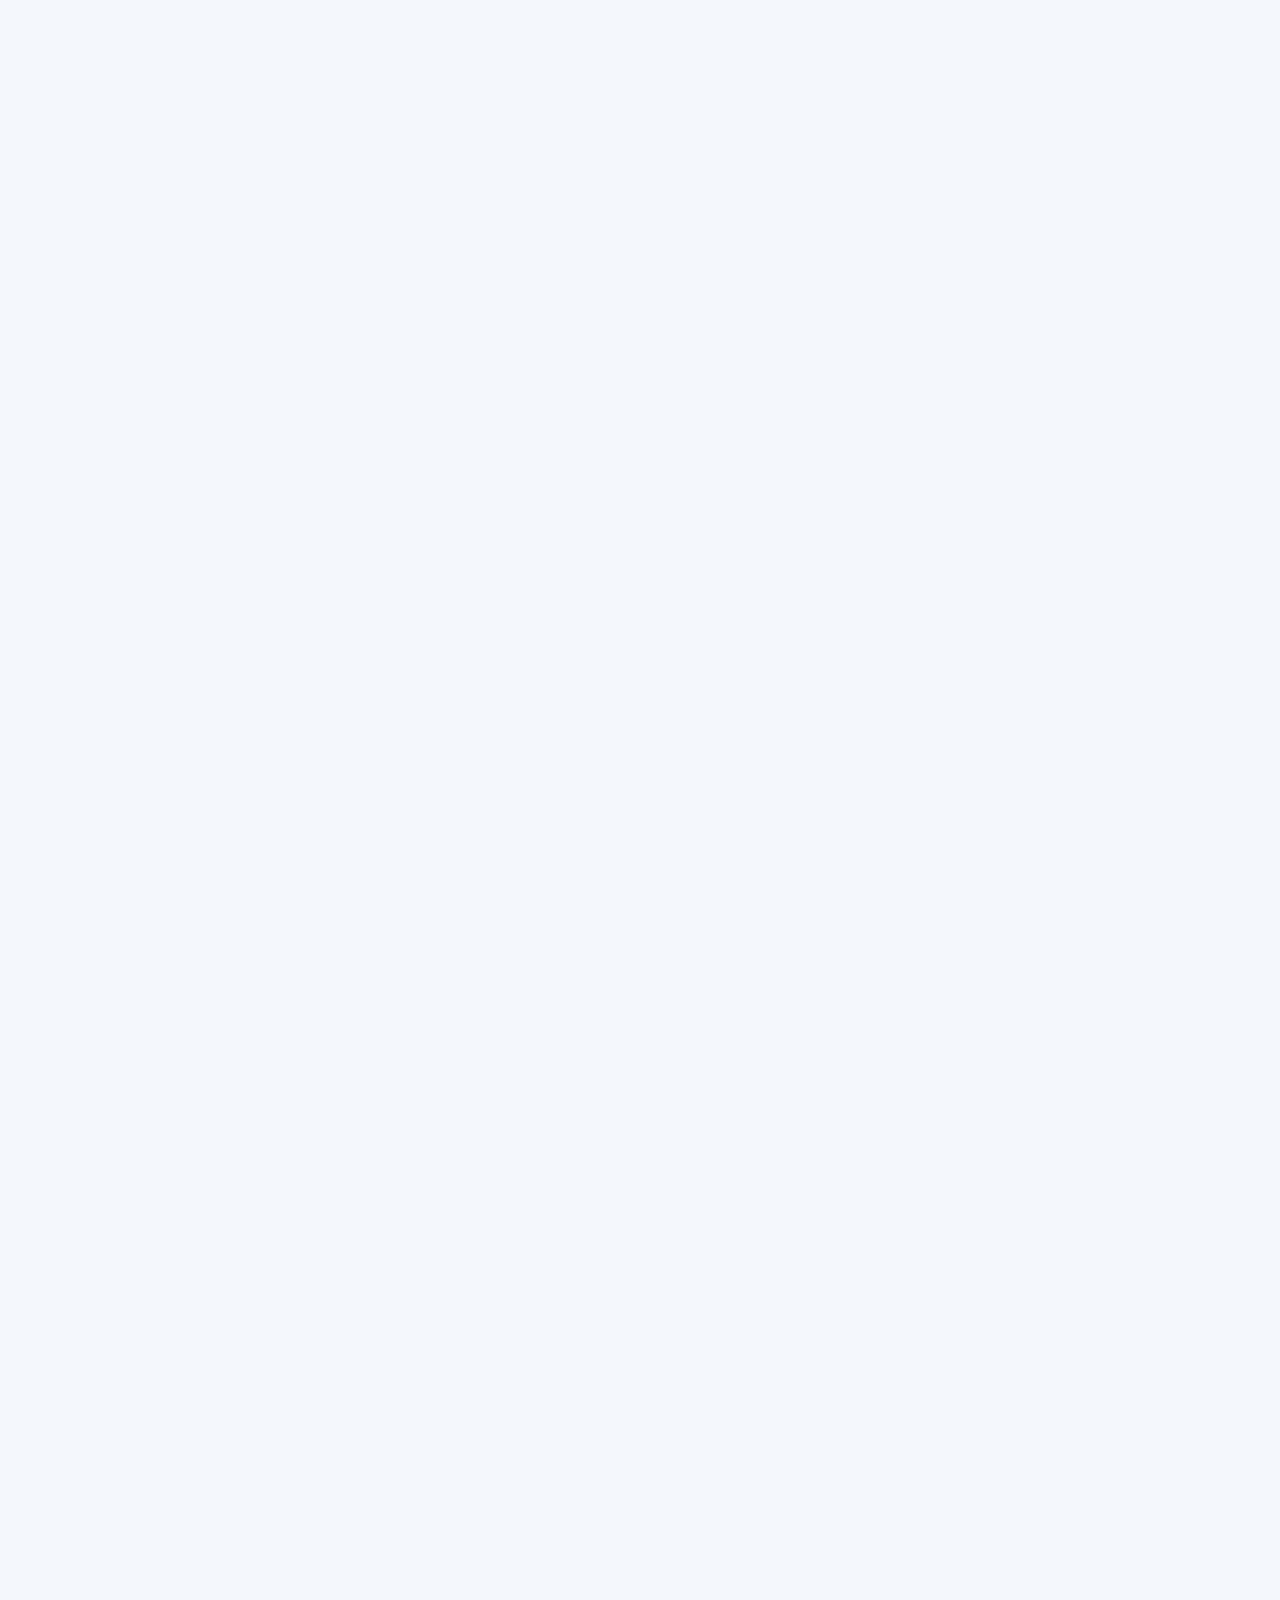
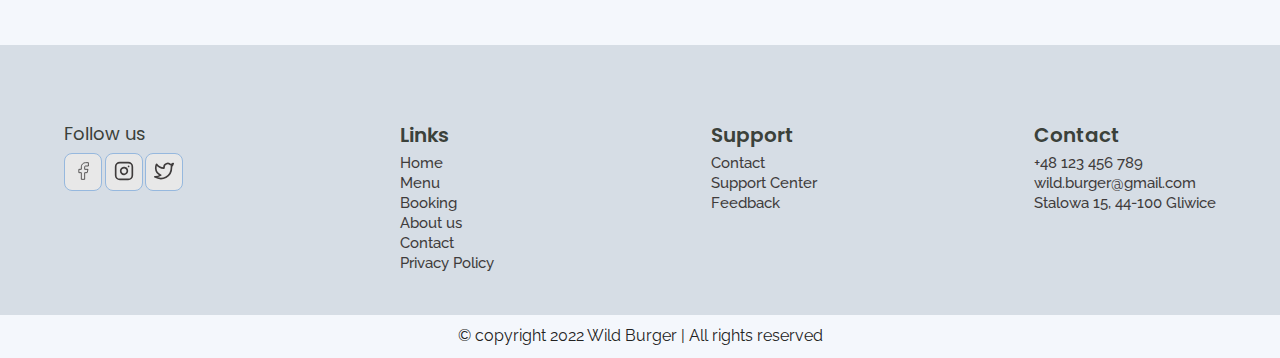
<file: menu.html>
<!DOCTYPE html>
<html lang="en">
  <head>
    <meta charset="UTF-8" />
    <meta http-equiv="X-UA-Compatible" content="IE=edge" />
    <meta name="viewport" content="width=device-width, initial-scale=1.0" />
    <title>Menu | Wild Burger</title>
    <link rel="stylesheet" href="./reset.css" />
    <link rel="stylesheet" href="./globalStyles.css" />
    <link rel="stylesheet" href="./components.css" />
    <link rel="stylesheet" href="./menu.css" />
    <link href="https://unpkg.com/aos@2.3.1/dist/aos.css" rel="stylesheet" />
  </head>
  <body>
    <!--Nav Section-->
    <div class="nav">
      <div class="container">
        <div class="nav__wrapper">
          <a href="./index.html" class="logo">
            <img id="logo" src="./images/logo.png" alt="Wild Burger" />
          </a>
          <nav>
            <div class="nav__icon">
              <svg
                xmlns="http://www.w3.org/2000/svg"
                width="24"
                height="24"
                viewBox="0 0 24 24"
                fill="none"
                stroke="currentColor"
                stroke-width="2"
                stroke-linecap="round"
                stroke-linejoin="round"
              >
                <line x1="3" y1="12" x2="21" y2="12" />
                <line x1="3" y1="6" x2="21" y2="6" />
                <line x1="3" y1="18" x2="21" y2="18" />
              </svg>
            </div>

            <div class="nav__bgOverlay"></div>
            <ul class="nav__list">
              <div class="nav__close">
                <svg
                  xmlns="http://www.w3.org/2000/svg"
                  width="24"
                  height="24"
                  viewBox="0 0 24 24"
                  fill="none"
                  stroke="currentColor"
                  stroke-width="2"
                  stroke-linecap="round"
                  stroke-linejoin="round"
                >
                  <line x1="18" y1="6" x2="6" y2="18" />
                  <line x1="6" y1="6" x2="18" y2="18" />
                </svg>
              </div>
              <div class="nav__list__wrapper">
                <li><a href="./index.html" class="nav__link">Home</a></li>
                <li><a href="./menu.html" class="nav__link">Menu</a></li>
                <li><a href="./about.html" class="nav__link">About</a></li>
                <li><a href="./contact.html" class="nav__link">Contact</a></li>
                <li>
                  <a href="./booking.html" class="btn primary-btn"
                    >Book Table</a
                  >
                </li>
              </div>
            </ul>
          </nav>
        </div>
      </div>
    </div>
    <!--End Nav Section-->
    <!--Page Tittle-->
    <section id="page__title" data-aos="fade-up">
      <div class="container">
        <h2 class="page__title__text">Explore Our Menu</h2>
      </div>
    </section>
    <!--End Page Tittle-->

    <!--Our special section-->
    <section id="ourSpecials" data-aos="fade-up">
      <div class="container">
        <h3 class="ourSpecials__title">Our Specials</h3>
        <div class="ourSpecials__wrapper">
          <div class="ourSpecials__item">
            <div class="ourSpecials__item__img">
              <img src="./images/burger_1.jpg" alt="tribute burger" />
            </div>
            <div class="ourSpecials__item__info">
              <h3 class="ourSpecials__item__title">Tribute Burger</h3>
              <h4 class="ourSpecials__item__price">30 PLN</h4>
              <img src="./images/special_offer.png" alt="Special Offers" />
            </div>
          </div>
          <div class="ourSpecials__item">
            <div class="ourSpecials__item__img">
              <img src="./images/burger_2.jpg" alt="wild burger" />
            </div>
            <div class="ourSpecials__item__info">
              <h3 class="ourSpecials__item__title">Wild Burger</h3>
              <h4 class="ourSpecials__item__price">40 PLN</h4>
              <img src="./images/special_offer.png" alt="Special Offers" />
            </div>
          </div>
        </div>
      </div>
    </section>

    <!--End Our special section-->
    <!---top dishes Section-->
    <section id="dishGrid" data-aos="fade-up">
      <div class="container">
        <h2 class="dishGrid__title">Top Dishes</h2>
        <div class="dishGrid__wrapper">
          <div class="dishGrid__item">
            <div class="dishGrid__item__img">
              <img src="./images/onion_rings.jpg" alt="onion rings" />
            </div>
            <div class="dishGrid__item__info">
              <h3 class="dishGrid__item__title">Onion Rings</h3>
              <div class="dishGrid__item__price">20 PLN</div>
            </div>
          </div>
          <div class="dishGrid__item">
            <div class="dishGrid__item__img">
              <img src="./images/burger_3.jpg" alt="double burger" />
            </div>
            <div class="dishGrid__item__info">
              <h3 class="dishGrid__item__title">Double Burger</h3>
              <div class="dishGrid__item__price">50 PLN</div>
            </div>
          </div>
          <div class="dishGrid__item">
            <div class="dishGrid__item__img">
              <img
                src="./images/christmas_chocolate.jpg"
                alt="christmas chocolate"
              />
            </div>
            <div class="dishGrid__item__info">
              <h3 class="dishGrid__item__title">Christmas Chocolate</h3>
              <div class="dishGrid__item__price">18 PLN</div>
            </div>
          </div>
        </div>
      </div>
    </section>

    <!--End Top dishes Section-->
    <!---Burgers Section-->
    <section id="dishGrid" data-aos="fade-up">
      <div class="container">
        <h2 class="dishGrid__title">Burgers</h2>
        <div class="dishGrid__wrapper">
          <div class="dishGrid__item">
            <div class="dishGrid__item__img">
              <img src="./images/burger_1.jpg" alt="tribute burger" />
            </div>
            <div class="dishGrid__item__info">
              <h3 class="dishGrid__item__title">Tribute Burger</h3>
              <div class="dishGrid__item__price">30 PLN</div>
            </div>
          </div>
          <div class="dishGrid__item">
            <div class="dishGrid__item__img">
              <img src="./images/burger_2.jpg" alt="wild burger" />
            </div>
            <div class="dishGrid__item__info">
              <h3 class="dishGrid__item__title">Wild Bburger</h3>
              <div class="dishGrid__item__price">40 PLN</div>
            </div>
          </div>
          <div class="dishGrid__item">
            <div class="dishGrid__item__img">
              <img src="./images/burger_3.jpg" alt="double burger" />
            </div>
            <div class="dishGrid__item__info">
              <h3 class="dishGrid__item__title">Double Burger</h3>
              <div class="dishGrid__item__price">50 PLN</div>
            </div>
          </div>
          <div class="dishGrid__item">
            <div class="dishGrid__item__img">
              <img src="./images/burger_4.jpg" alt="falafel burger" />
            </div>
            <div class="dishGrid__item__info">
              <h3 class="dishGrid__item__title">Falafel Burger</h3>
              <div class="dishGrid__item__price">35 PLN</div>
            </div>
          </div>
          <div class="dishGrid__item">
            <div class="dishGrid__item__img">
              <img src="./images/burger_5.jpg" alt="spinach burger" />
            </div>
            <div class="dishGrid__item__info">
              <h3 class="dishGrid__item__title">Spinach Burger</h3>
              <div class="dishGrid__item__price">30 PLN</div>
            </div>
          </div>
          <div class="dishGrid__item">
            <div class="dishGrid__item__img">
              <img src="./images/burger_6.jpg" alt="cheese burger" />
            </div>
            <div class="dishGrid__item__info">
              <h3 class="dishGrid__item__title">Cheese Burger</h3>
              <div class="dishGrid__item__price">40 PLN</div>
            </div>
          </div>
          <div class="dishGrid__item">
            <div class="dishGrid__item__img">
              <img src="./images/burger_7.jpg" alt="carrot burger" />
            </div>
            <div class="dishGrid__item__info">
              <h3 class="dishGrid__item__title">Carrot Burger</h3>
              <div class="dishGrid__item__price">32 PLN</div>
            </div>
          </div>
          <div class="dishGrid__item">
            <div class="dishGrid__item__img">
              <img src="./images/burger_8.jpg" alt="gyros burger" />
            </div>
            <div class="dishGrid__item__info">
              <h3 class="dishGrid__item__title">Gyros Burger</h3>
              <div class="dishGrid__item__price">40 PLN</div>
            </div>
          </div>
          <div class="dishGrid__item">
            <div class="dishGrid__item__img">
              <img src="./images/burger_9.jpg" alt="cesar burgers" />
            </div>
            <div class="dishGrid__item__info">
              <h3 class="dishGrid__item__title">Cesar Burger</h3>
              <div class="dishGrid__item__price">34 PLN</div>
            </div>
          </div>
        </div>
      </div>
    </section>

    <!--End Burgers Section-->

    <!---Sides Section-->
    <section id="dishGrid" data-aos="fade-up">
      <div class="container">
        <h2 class="dishGrid__title">Sides</h2>
        <div class="dishGrid__wrapper">
          <div class="dishGrid__item">
            <div class="dishGrid__item__img">
              <img src="./images/onion_rings.jpg" alt="onion rings" />
            </div>
            <div class="dishGrid__item__info">
              <h3 class="dishGrid__item__title">Onion Rings</h3>
              <div class="dishGrid__item__price">20 PLN</div>
            </div>
          </div>
          <div class="dishGrid__item">
            <div class="dishGrid__item__img">
              <img src="./images/fries.jpg" alt="fries" />
            </div>
            <div class="dishGrid__item__info">
              <h3 class="dishGrid__item__title">Fries</h3>
              <div class="dishGrid__item__price">12 PLN</div>
            </div>
          </div>
          <div class="dishGrid__item">
            <div class="dishGrid__item__img">
              <img src="./images/ceaser_salad.jpg" alt="cesar salad" />
            </div>
            <div class="dishGrid__item__info">
              <h3 class="dishGrid__item__title">Cesar Salad</h3>
              <div class="dishGrid__item__price">25 PLN</div>
            </div>
          </div>
          <div class="dishGrid__item">
            <div class="dishGrid__item__img">
              <img src="./images/tomato_salad.jpg" alt="tomato salad" />
            </div>
            <div class="dishGrid__item__info">
              <h3 class="dishGrid__item__title">Tomato Salad</h3>
              <div class="dishGrid__item__price">18 PLN</div>
            </div>
          </div>
          <div class="dishGrid__item">
            <div class="dishGrid__item__img">
              <img src="./images/chicken_wings.jpg" alt="chicken wings" />
            </div>
            <div class="dishGrid__item__info">
              <h3 class="dishGrid__item__title">Chicken wings</h3>
              <div class="dishGrid__item__price">25 PLN</div>
            </div>
          </div>
          <div class="dishGrid__item">
            <div class="dishGrid__item__img">
              <img src="./images/falafel.jpg" alt="falafel" />
            </div>
            <div class="dishGrid__item__info">
              <h3 class="dishGrid__item__title">Falafel</h3>
              <div class="dishGrid__item__price">25 PLN</div>
            </div>
          </div>
        </div>
      </div>
    </section>

    <!--End Sides Section-->

    <!---Drinks Section-->
    <section id="dishGrid" data-aos="fade-up">
      <div class="container">
        <h2 class="dishGrid__title">Drinks</h2>
        <div class="dishGrid__wrapper">
          <div class="dishGrid__item">
            <div class="dishGrid__item__img">
              <img src="./images/lemonade.jpg" alt="lemonade" />
            </div>
            <div class="dishGrid__item__info">
              <h3 class="dishGrid__item__title">Lemonade</h3>
              <div class="dishGrid__item__price">12 PLN</div>
            </div>
          </div>
          <div class="dishGrid__item">
            <div class="dishGrid__item__img">
              <img src="./images/coke.jpg" alt="coke" />
            </div>
            <div class="dishGrid__item__info">
              <h3 class="dishGrid__item__title">Coke</h3>
              <div class="dishGrid__item__price">8 PLN</div>
            </div>
          </div>
          <div class="dishGrid__item">
            <div class="dishGrid__item__img">
              <img src="./images/juice.jpg" alt="orange/apple juice" />
            </div>
            <div class="dishGrid__item__info">
              <h3 class="dishGrid__item__title">Orange/Apple Juice</h3>
              <div class="dishGrid__item__price">10 PLN</div>
            </div>
          </div>
          <div class="dishGrid__item">
            <div class="dishGrid__item__img">
              <img src="./images/white_coffee.jpg" alt="white coffe" />
            </div>
            <div class="dishGrid__item__info">
              <h3 class="dishGrid__item__title">White Coffee</h3>
              <div class="dishGrid__item__price">15 PLN</div>
            </div>
          </div>
          <div class="dishGrid__item">
            <div class="dishGrid__item__img">
              <img src="./images/espresso.jpg" alt="espresso" />
            </div>
            <div class="dishGrid__item__info">
              <h3 class="dishGrid__item__title">Espresso</h3>
              <div class="dishGrid__item__price">12 PLN</div>
            </div>
          </div>
          <div class="dishGrid__item">
            <div class="dishGrid__item__img">
              <img
                src="./images/christmas_chocolate.jpg"
                alt="christmas chocolate"
              />
            </div>
            <div class="dishGrid__item__info">
              <h3 class="dishGrid__item__title">Christmas Chocolate</h3>
              <div class="dishGrid__item__price">18 PLN</div>
            </div>
          </div>
        </div>
      </div>
    </section>

    <!--End Drinks Section-->

    <!--Footer-->
    <footer>
      <div class="container">
        <div class="footer__wrapper">
          <div class="footer__col">
            <div class="footer__socials">
              <h4 class="footer__socials__title">Follow us</h4>
              <ol>
                <li>
                  <a href="#"
                    ><svg
                      xmlns="http://www.w3.org/2000/svg"
                      width="24"
                      height="24"
                      viewBox="0 0 24 24"
                      fill="none"
                      stroke="currentColor"
                      stroke-width="1"
                      stroke-linecap="round"
                      stroke-linejoin="round"
                    >
                      <path
                        d="M18 2h-3a5 5 0 0 0-5 5v3H7v4h3v8h4v-8h3l1-4h-4V7a1 1 0 0 1 1-1h3z"
                      />
                    </svg>
                  </a>
                </li>
                <li>
                  <a href="#"
                    ><svg
                      xmlns="http://www.w3.org/2000/svg"
                      width="24"
                      height="24"
                      viewBox="0 0 24 24"
                      fill="none"
                      stroke="currentColor"
                      stroke-width="2"
                      stroke-linecap="round"
                      stroke-linejoin="round"
                    >
                      <rect x="2" y="2" width="20" height="20" rx="5" ry="5" />
                      <path
                        d="M16 11.37A4 4 0 1 1 12.63 8 4 4 0 0 1 16 11.37z"
                      />
                      <line x1="17.5" y1="6.5" x2="17.51" y2="6.5" />
                    </svg>
                  </a>
                </li>
                <li>
                  <a href="#"
                    ><svg
                      xmlns="http://www.w3.org/2000/svg"
                      width="24"
                      height="24"
                      viewBox="0 0 24 24"
                      fill="none"
                      stroke="currentColor"
                      stroke-width="2"
                      stroke-linecap="round"
                      stroke-linejoin="round"
                    >
                      <path
                        d="M23 3a10.9 10.9 0 0 1-3.14 1.53 4.48 4.48 0 0 0-7.86 3v1A10.66 10.66 0 0 1 3 4s-4 9 5 13a11.64 11.64 0 0 1-7 2c9 5 20 0 20-11.5a4.5 4.5 0 0 0-.08-.83A7.72 7.72 0 0 0 23 3z"
                      />
                    </svg>
                  </a>
                </li>
              </ol>
            </div>
          </div>
          <div class="footer__col">
            <h3 class="footer__text__title">Links</h3>
            <ol class="footer__text">
              <li>
                <a href="./index.html">Home</a>
              </li>
              <li>
                <a href="./menu.html">Menu</a>
              </li>
              <li>
                <a href="./booking.html">Booking</a>
              </li>
              <li><a href="./about.html">About us</a></li>
              <li><a href="./contact">Contact</a></li>
              <li><a href="#">Privacy Policy</a></li>
            </ol>
          </div>
          <div class="footer__col">
            <h3 class="footer__text__title">Support</h3>
            <ol class="footer__text">
              <li>
                <a href="./contact.html">Contact</a>
              </li>
              <li>
                <a href="#">Support Center</a>
              </li>
              <li>
                <a href="#">Feedback</a>
              </li>
            </ol>
          </div>
          <div class="footer__col">
            <h3 class="footer__text__title">Contact</h3>
            <ol class="footer__text">
              <li>
                <a href=".tel:+48123456789">+48 123 456 789</a>
              </li>
              <li>
                <a href="mailto:wild.burger@gmail.com">wild.burger@gmail.com</a>
              </li>
              <li>
                <a href="#">Stalowa 15, 44-100 Gliwice</a>
              </li>
            </ol>
          </div>
        </div>
      </div>
    </footer>
    <div id="copyright">
      <div class="container">
        <p class="copyright__text">
          © copyright 2022 Wild Burger | All rights reserved
        </p>
      </div>
    </div>
    <!--End footer-->

    <!--aos script-->

    <script src="https://unpkg.com/aos@2.3.1/dist/aos.js"></script>

    <!--custom script-->
    <script src="./main.js"></script>
  </body>
</html>
</file>
<file: globalStyles.css>
@import url("https://fonts.googleapis.com/css2?family=Poppins:wght@500;600&family=Raleway:wght@400;500;600&display=swap");

html {
  font-size: 10px;
  overflow-x: hidden;
}

:root {
  --blue-1: #263f64;
  --blue-2: #96b8de;
  --lightBlue-1: #d6dde5;
  --lightBlue-2: #f4f7fc;
  --black-1: #3b413a;
  --black-2: #3f3c3c;
  --black-3: #5b6359;
  --white-1: #e8e8e8;
}

body {
  background-color: var(--lightBlue-2);
  overflow-x: hidden;

}
section {
  padding: 100px 0;
}

@media only screen and (max-width: 768px) {
  section {
    padding: 50px 0;
  }
}

.container {
  max-width: 1200px;
  width: 90%;
  margin: 0 auto;
}

img {
	width: 100%;
	height: 100%;
	object-fit: contain;
}
h1,
h2,
h3,
h4 {
	font-family: Poppins;
    font-size: 1.8rem;
}
p {
	font-family: Raleway;
	font-weight: 400;
	line-height: 1.4em;
	font-size: 1.8rem;
}
a {
	display: inline-block;
	text-decoration: none;
}
</file>
<file: components.css>
#logo {
  width: 70px;
  height: auto;
}

/*nav styles*/
.nav {
  padding: 2rem 0;
}

.nav__icon,
.nav__close,
.nav__bgOverlay {
  display: none;
}

.nav__wrapper {
  display: flex;
  justify-content: space-between;
}
.nav__list li {
  display: inline-block;
  margin: 0 1rem;
}

.nav__list .nav__link {
  font-size: 1.8rem;
  font-family: "Poppins";
  color: var(--black-2);
  padding: 0.5rem;
}

.nav__list li:hover .nav__link {
  color: var(--blue-1);
}

@media only screen and (max-width: 768px) {
  .nav {
    position: relative;
  }
  .nav__icon {
    display: block;
  }
  .nav__icon svg,
  .nav__close svg {
    pointer-events: none;
    height: 30px;
    width: 30px;
  }

  .nav__close {
    display: block;
    position: absolute;
    color: var(--black-1);
    right: 1rem;
    top: 1rem;
    cursor: pointer;
  }

  .nav__list {
    z-index: 1000;
    position: absolute;
    left: 100%;
    top: 0;
    height: 100vh;
    width: 80%;
    background: var(--lightBlue-1);
    display: flex;
    align-items: center;
    justify-content: flex-end;
    padding-right: 2rem;
    transform: translateX(0%);
    overflow: hidden;
    transition: 0.3s ease-in transform;
  }

  .nav__list.show {
    transform: translateX(-100%);
  }
  .nav__list li {
    display: block;
    text-align: right;
    margin-bottom: 2rem;
  }
  .nav__list a {
    font-size: 1.6rem;
  }

  .nav__bgOverlay {
    position: absolute;
    left: 0;
    top: 0;
    z-index: 1000;
    height: 100vh;
    width: 100%;
    background: rgba(14, 17, 24, 0.808);
    display: none;
  }
  .nav__bgOverlay.active {
    display: block;
  }
}

/*Global Button styles*/
.btn {
  color: var(--blue-1);
  font-family: "Poppins";
  font-weight: 500;
  font-size: 1.4rem;
  padding: 1.2rem 2rem;
  border-radius: 8px;
}
.primary-btn {
  color: var(--white-1);
  background: var(--blue-1);
}

@media only screen and (min-width: 768px) {
  .btn {
    padding: 1.3rem 2rem;
    font-size: 2rem;
  }
}

/*Footer Styles*/
footer {
  background: var(--lightBlue-1);
  padding-top: 5rem;
  padding-bottom: 2rem;
}

.footer__wrapper {
  display: flex;
  flex-direction: column;
  gap: 3rem;
}

.footer__logo {
  width: 150px;
  margin-bottom: 2rem;
}

.footer__desc {
  font-size: 1.4rem;
  color: var(--black-2);
  margin-bottom: 2rem;
}

.footer__socials__title {
  font-size: 1.8rem;
  color: var(--black-1);
  margin-bottom: 1rem;
}

.footer__socials li {
  display: inline-block;
  margin-bottom: 0.5rem;
}

.footer__socials a {
  padding: 0.5rem 0.8rem;
  background-color: var(--white-1);
  border: 1px solid var(--blue-2);
  border-radius: 8px;
}

.footer__socials svg {
  width: 20px;
  color: var(--black-2);
}

.footer__text__title {
  font-size: 2rem;
  margin-bottom: 1rem;
  color: var(--black-1);
  font-weight: 600;
}

.footer__text a {
  font-size: 1.5rem;
  margin-bottom: 0.5rem;
  color: var(--black-2);
  font-family: Raleway;
  font-weight: 500;
  line-height: 1.4rem;
}

@media only screen and (min-width: 768px) {
  footer {
    padding-top: 8rem;
    padding-bottom: 4rem;
  }
  .footer__wrapper {
    flex-direction: row;
    justify-content: space-between;
  }

  /* .footer__col1{
    flex:4;

  }

 .footer__col2, .footer__col3, .footer__col4{
    flex:2;

  }} */
}

#copyright {
  padding: 1rem 0;
}
.copyright__text {
  font-size: 1.4rem;

  text-align: left;
}

@media only screen and (min-width: 768px) {
  .copyright__text {
    font-size: 1.6rem;
    text-align: center;
  }
}

/* storeInfo styles */

.storeInfo__wrapper {
  display: flex;
  align-items: stretch;
  justify-content: center;
  flex-wrap: wrap;
  gap: 1rem;
}

.storeInfo__item {
  background-color: var(--lightBlue-1);
  padding: 20px 30px;
  text-align: center;
  border-radius: 12px;
  width: 150px;
}

.storeInfo__icon {
  color: var(--blue-1);
  margin-bottom: 1.5rem;
}

.storeInfo__title {
  font-size: 1.4rem;
  font-family: Poppins;
  font-weight: 500;
  margin-bottom: 0.5rem;
  color: var(--blue-1);
}

.storeInfo__text {
  font-size: 1.4rem;
  font-family: Raleway;
  color: var(--black-2);
}

@media only screen and (min-width: 768px) {
  .storeInfo__wrapper {
    gap: 2rem;
  }
  .storeInfo__item {
    min-width: 200px;
    padding: 40px 0;
  }
  .storeInfo__icon svg {
    width: 48px;
    height: 48px;
    margin-bottom: 2.5rem;
  }

  .storeInfo__title {
    font-size: 1.8rem;
    margin-bottom: 1rem;
  }

  .footer__text {
    font-size: 1.6rem;
  }
}
/* DishGrid styles */

.dishGrid__title {
  font-size: 1.8rem;
  margin-bottom: 2rem;
  font-weight: 600;
  color: var(--black-1);
}

.dishGrid__wrapper {
  display: grid;
  grid-template-columns: repeat(auto-fit, minmax(140px, 1fr));
  gap: 1rem;
}

.dishGrid__item {
  display: flex;
  flex-direction: column;
  background-color: var(--lightBlue-1);
  padding: 0.5rem;
  gap: 0.5rem;
  border-radius: 8px;
}

.dishGrid__item__img img {
  object-fit: cover;
  border-radius: 12px;
}
.dishGrid__item__title {
  font-size: 1.4rem;
  line-height: 1.3em;
  font-weight: 500;
  color: var(--black-1);
  margin-bottom: 0.5rem;
}
.dishGrid__item__price {
  font-size: 1.4rem;
  color: var(--blue-1);
  font-weight: 600;
  margin-bottom: 0.5rem;
}
@media only screen and (min-width: 768px) {
  .dishGrid__title {
    font-size: 2.4rem;
  }
  .dishGrid__wrapper {
    grid-template-columns: repeat(auto-fit, minmax(350px, 1fr));
    gap: 3rem;
  }

  .dishGrid__item {
    padding: 1.5rem;
    gap: 1rem;
  }

  .dishGrid__item__title {
    font-size: 2.4rem;
    margin-bottom: 1rem;
  }

  .dishGrid__item__price {
    font-size: 2rem;
    margin-bottom: 1rem;
  }
}

/*form styles*/
#form {
  padding: 5rem 0;
}
.form__title {
  font-size: 1.8rem;
  color: var(--black-1);
  font-weight: 600;
}

.form__wrapper {
  padding: 3rem 0;
}

.form__wrapper form {
  display: grid;
  grid-template-columns: 1fr;
  gap: 2rem;
}

.form__group label{
  font-size: 1.6rem;
  font-family: Poppins;
  color:var(--black-2);
  font-weight: 500;
}

.form__group input,
.form__group textarea, .form__group select{
  width: 100%;
  border: none;
  background-color: var(--lightBlue-1);
  font-size: 1.4rem;
  font-family: Raleway;
  font-weight: 600;
  padding: 1.5rem;
  border-radius: 8px;
  margin-top: 0.5rem;
  color:var(--black-2);
}
.form__group textarea{
  resize: vertical;
}

.form__wrapper button[type=submit]{
  width:max-content;
  border: none;
  padding: 1rem 4rem;
  font-weight: 500;
  letter-spacing: 0.1rem;;
}

@media only screen and (min-width: 768px){
  .form__title{
    font-size: 3.6rem;
  }
  .form__wrapper{
    padding: 5rem 0;
  }
  .form__wrapper form{
    grid-template-columns: 1fr 1fr;
  }
  .form__group__full{
    grid-column: 1/3;
  }
  .form__group label {
    font-size: 1.8rem;
  }
  .form__group input,
  .form__group textarea, .form__group select{
    font-size: 1.8rem;
    padding: 2rem;
    margin-top: 1.5rem}
}
</file>
<file: home.css>
/*hero section*/
.hero__wrapper {
  display: flex;
  align-items: center;
  justify-content: center;
  flex-direction: column;
  gap: 5rem;
}

.hero__left__wrapper {
  max-width: 360px;
}

.hero__imgWrapper {
  max-width: 400px;
  width: 80%;
  margin: 0 auto;
}
.hero__imgWrapper img {
  border: 10px solid var(--blue-2);
  border-radius: 8px;
}
.hero__heading {
  font-family: Poppins;
  font-weight: 600;
  line-height: 1.4rem;
  text-align: center;
  font-size: 1.8rem;
  margin-bottom: 1.5rem;
  color: var(--black-1);
}

.hero__info {
  text-align: center;
  font-size: 1.4rem;
  margin-bottom: 1.5rem;
  color: var(--black-2);
}

.button__wrapper {
  text-align: center;
}

@media only screen and (min-width: 768px) {
  .hero__wrapper {
    flex-direction: row-reverse;
    gap: 15rem;
  }

  .hero__left {
    flex: 4;
  }
  .hero__right {
    flex: 5;
  }
  .hero__heading {
    font-size: 3.6rem;
    margin-bottom: 2rem;
    text-align: left;
  }
  .hero__info {
    margin-bottom: 2rem;
    text-align: left;
    font-size: 1.8rem;
  }
  .button__wrapper {
    text-align: left;
  }
  .hero__imgWrapper {
    max-width: none;
    width: 90%;
  }
}

/*ours specials section styles */

#ourSpecials {
  padding-top: 10rem;
}
.ourSpecials__wrapper {
  display: flex;
  flex-direction: column;
  gap: 3rem;
}
.ourSpecials__left {
  display: flex;
  gap: 1rem;
}

.ourSpecials__item {
  background-color: var(--lightBlue-1);
  padding: 1.2rem;
  padding-top: 5rem;
  border-radius: 12px;
  /* width: 45%; */
  margin: 0 auto;
}
.ourSpecials__item__img {
  margin-top: calc(-50% - 2rem);
  margin-bottom: 2rem;
  border-radius: 12px;
  height: 150px;
  overflow: hidden;
}

.ourSpecials__item__img img {
  object-fit: cover;
}

.ourSpecials__item__title {
  font-size: 1.4rem;
  color: var(--black-1);
  font-weight: 600;
  margin-bottom: 1rem;
}

.ourSpecials__item__price {
  color: var(--blue-1);
  font-size: 1.4rem;
  font-weight: 600;
  margin-bottom: 1rem;
}

.ourSpecials__item__text {
  font-size: 1.4rem;
  color: var(--black-2);
  font-weight: 500;
}

.ourSpecials__title {
  font-size: 1.8rem;
  color: var(--black-2);
  margin-bottom: 1.5rem;
}
.ourSpecials__text {
  font-size: 1.4rem;
  color: var(--black-2);
  margin-bottom: 1rem;
}

@media only screen and (min-width: 768px) {
  #ourSpecials {
    padding-top: 15rem;
  }
  #ourSpecials .container {
    max-width: 900px;
  }
  .ourSpecials__wrapper {
    flex-direction: row;
  }

  .ourSpecials__right {
    flex: 2;
  }
  .ourSpecials__left {
    flex: 4;
    gap: 2rem;
  }

  .ourSpecials__item {
    padding: 2rem;
    width: 45%;
  }
  .ourSpecials__item__title {
    font-size: 2.4rem;
    line-height: 1.4em;
    margin-bottom: 1.5rem;
  }

  .ourSpecials__item__price {
    font-size: 1.8rem;
    margin-bottom: 1rem;
  }
  .ourSpecials__item__text {
    font-size: 1.8rem;
  }
  .ourSpecials__title {
    font-size: 3.6rem;
    margin-bottom: 1.5rem;
  }

  .ourSpecials__text {
    font-size: 1.8rem;
    margin-bottom: 1.5rem;
  }
}

@media only screen and (max-width: 300px) {
  .ourSpecials__left {
    flex-wrap: wrap;
    gap: 10rem;
  }

  .ourSpecials__item {
    width: 100%;
  }
}

/*discount style*/

.discount__wrapper {
  display: flex;
  flex-direction: column;
  padding: 1.5rem;
  border-radius: 12px;
  background: var(--lightBlue-1) url(./images/discount.png) no-repeat bottom
    right / 100px;
}

.discount__images {
  display: flex;
  gap: 1rem;
  width: 100%;
  margin-bottom: 2rem;
}

.discount__images img {
  object-fit: cover;
  border-radius: 12px;
}
.discount__img3 {
  display: none;
}

.discount__text {
  font-size: 1.4rem;
  font-weight: 900;
  color: var(--blue-1);
  margin-bottom: 5rem;
}
.discount__title {
  font-size: 1.8rem;
  color: var(--black-1);
  font-weight: 600;
  margin-bottom: 1rem;
}
.discount__price {
  font-size: 1.4rem;
  font-weight: 600;
  display: flex;
  gap: 1rem;
  margin-bottom: 1rem;
}

.discount__oldPrice {
  color: var(--black-2);
  text-decoration: line-through;
}
.discount__newPrice {
  color: var(--blue-1);
}

@media only screen and (min-width: 768px) {
  .discount__wrapper {
    flex-direction: row;
    gap: 4rem;
    padding: 2rem;
    align-items: center;
    background-size: 150px;
    margin: 0 auto;
  }

  .discount__images {
    flex: 5;
    margin-bottom: 0;
    gap: 2rem;
  }
  .discount__img3 {
    display: block;
  }
  .discount__info {
    flex: 3;
  }
  .discount__text {
    font-size: 2.4rem;
  }

  .discount__title {
    font-size: 3.6rem;
    margin-bottom: 1.5rem;
  }
  .discount__price {
    font-size: 2.4rem;
  }
}

/*Why us section styles*/
.whyUs__wrapper {
  display: flex;
  align-items: center;
  justify-content: center;
  flex-direction: column;
  gap: 4rem;
}

.whyUs__left {
  text-align: center;
}
.whyUs__title {
  font-family: Poppins;
  font-size: 1.8rem;
  color: var(--black-1);
  font-weight: 500;
  margin-bottom: 1rem;
}
.whyUs__text {
  font-size: 1.4rem;
}

.whyUs__items__wrapper {
  display: grid;
  grid-template-columns: 1fr 1fr;
  gap: 1rem;
}

.whyUs__item {
  background: var(--lightBlue-1);
  padding: 2rem;
  border-radius: 12px;
  text-align: center;
}

.whyUs__item__icon {
  max-width: 56px;
  margin: 0 auto;
  margin-bottom: 1rem;
}

.whyUs__item__text {
  font-family: Poppins;
  font-size: 1.4rem;
  font-weight: 500;
  color: var(--black-1);
}

@media only screen and (min-width: 786px) {
  .whyUs__wrapper {
    flex-direction: row;
    max-width: 900px;
    margin: 0 auto;
  }

  .whyUs__left {
    flex: 4;
    text-align: left;
  }
  .whyUs__right {
    flex: 3;
  }

  .whyUs__title {
    font-size: 3.6rem;
    margin-bottom: 2rem;
  }

  .whyUs__text {
    font-size: 1.8rem;
    line-height: 1.4em;
  }

  .whyUs__items__wrapper {
    gap: 1.5rem;
  }

  .whyUs__item {
    padding: 2rem;
  }

  .whyUs__item__icon {
    max-width: 65px;
    margin-bottom: 1.5rem;
  }
  .whyUs__item__text {
    font-size: 1.8rem;
  }
}
/*Testimonial Section Styles*/
.testimonial__wrapper {
  max-width: 400px;
  margin: 0 auto;
}

.testimonial__title {
  font-size: 1.8rem;
  margin-bottom: 3rem;
  text-align: center;
  text-transform: capitalize;
}

.testimonial__items__wrapper {
  display: grid;
  grid-template-columns: 1fr;
  gap: 1rem;
}
.testimonial__item {
  padding: 1rem;
  background-color: var(--lightBlue-1);
  border-radius: 12px;
}
.testimonial__item__name {
  text-align: center;
  margin-top: 1rem;
}

@media only screen and (min-width: 768px) {
  .testimonial__wrapper {
    max-width: 900px;
  }
  .testimonial__title {
    font-size: 3.6rem;
    margin-bottom: 5rem;
  }
  .testimonial__items__wrapper {
    grid-template-columns: 1fr 1fr;
    gap: 2rem;
  }
  .testimonial__item {
    padding: 2rem;
  }
  .testimonial__item__name {
    font-size: 1.8rem;

    text-align: left;
  }
}

/*Newsletter Section Styles*/
.newsletter__wrapper {
  display: flex;
  flex-direction: column;
  background-color: var(--blue-2);
  padding: 1.5rem;
  border-radius: 2rem;
}
.newsletter__title{
  font-size: 1.8rem;
  color:var(--black-1);
  font-weight: 600;
  margin-bottom: 1.3rem;

}

.newsletter__text{
  font-size: 1.4rem;
  color:var(--black-2);
  font-weight: 500;
}
.newsletter__form form{
  position: relative;
  width:100%;
  border-radius: 8px;
  overflow: hidden;
}

.newsletter__form label{
  width:100%;
}
.newsletter__form input{
  width:100%;
  font-size:1.4rem;
  padding: 1.5rem 1rem;
  border:none;
}
.newsletter__form input::placeholder{
opacity: 0.7;
}

.newsletter__form button[type="submit"]{
  background-color: var(--blue-1);
  color: var(--white-1);
  border: none;
  font-size: 1.4rem;
  padding: 0 2rem;
  height:100%;
  position: absolute;
 right:0;
  top:0;
}

@media only screen and (min-width: 768px){
  .newsletter__wrapper{
 flex-direction: row;
padding: 5rem;
align-items: center;}

.newsletter__form,
.newsletter__info{
  flex:1;
}

.newsletter__title{
  font-size: 3.6rem;
  margin-bottom: 2rem;
}
.newsletter__text{
  font-size: 1.8rem;
  max-width:480px;
}
.newsletter__form{
  max-width: 450px;
  border-radius: 12px;
}

.newsletter__form input{
  font-size: 1.8rem;
  padding: 2rem;
}
.newsletter__form button[type="submit"]{
font-size: 1.8rem;
padding: 0 3rem;
}
}
</file>
<file: about.css>
/*our story styles*/
.ourStory__wrapper {
    display:flex;
  flex-direction: column;
  gap: 2rem;

}

.ourStory__title, .ourGoals__title {
  font-size: 1.8rem;
  font-weight: 600;
  color: var(--black-1);
  margin-bottom: 1rem;
}

.ourStory__subtitle {
  font-size: 1.4rem;
  font-weight: 600;
  color: var(--black-1);
  margin-bottom: 2rem;
}

.ourStory__text, .ourGoals__text{
    font-size: 1.4rem;
    line-height: 1.4em;
    color:var(--black-2);
}

@media only screen and (min-width: 768px){
    .ourStory__wrapper{
        flex-direction: row;
        gap:3rem;
    }
    .ourStory__img, .ourStory__info{
        flex:1;

    }
    .ourStory__title, .ourGoals__title{
        font-size: 3.6rem;
    }

    .ourStory__subtitle{
        font-size: 1.8rem;
    }
    .ourStory__text, .ourGoals__text{
        font-size: 1.8rem;
        max-width: 800px;
    }
}

/*our goals style*/

.ourGoals__info{
    text-align: left;
    margin-bottom: 5rem;
}

.ourGoals__imgs__wrapper img{
    object-fit: cover;
}

.ourGoals__imgs__wrapper{
    max-width: 800px;
    margin: 0 auto;
    display: grid;
    grid-template-columns: 1fr 1fr;
    grid-template-rows: 1fr 1fr;
    gap: 1rem;
}
.ourGoals__img1{
    grid-row: 1/3;
}

@media only screen and (min-width: 768px){
    .ourGoals__info{
        text-align: center;
    }
    .ourGoals__imgs__wrapper{
        gap:2rem;
    }
    .ourGoals__text{
        margin: 0 auto;
    }
}
</file>
<file: menu.css>
/*page title styles*/
#page__title {
  padding-top: 3rem;
  padding-bottom: 2rem;
}
.page__title__text {
  font-size: 2.2rem;
  color: var(--black-1);
}

@media only screen and (min-width: 768px) {
  #page__title {
    padding-top: 5rem;
    padding-bottom: 3rem;
  }
  .page__title__text {
    font-size: 3.6rem;
  }
}

/*Our Specsials section styles*/
#ourSpecials {
  padding: 0;
}
.ourSpecials__title {
  font-size: 1.8rem;
  color: var(--black-1);
  margin-bottom: 2rem;
}

.ourSpecials__wrapper {
  display: flex;
  gap: 1.5rem;
  flex-direction: column;
  max-width: 480px;
  
}

.ourSpecials__item {
  flex: 1;
  display: flex;
  gap: 2rem;
  background-color: var(--lightBlue-1);
  padding: 1.5rem;
  border-radius: 12px;
}

.ourSpecials__item__img,
.ourSpecials__item__info {
  flex: 1;
}

.ourSpecials__item__img {
  border-radius: 12px;
  overflow: hidden;

}
.ourSpecials__item__img img {
  object-fit: cover;
}
.ourSpecials__item__info img{
 display:none;
  }
.ourSpecials__item__title {
  font-size: 2.4rem;
  font-weight: 500;
  margin-bottom: 1rem;
  color: var(--black-1);
}
.ourSpecials__item__price {
  font-size: 1.8rem;
  color: var(--blue-1);
  font-weight: 600;
  margin-bottom: 1rem;
}

@media only screen and (min-width: 768px){
    .ourSpecials__title{
        font-size: 2.4rem;
    }
    .ourSpecials__wrapper{
        flex-direction: row;
        gap: 2rem;
        max-width: none;
    }

    .ourSpecials__item{
        padding: 3rem;
        gap:2rem;
    }
    .ourSpecials__item__title{
        font-size:3rem;
        margin-bottom:1.5rem;
    }
    .ourSpecials__item__price{
        font-size:2.4rem;
        margin-bottom: 1.5rem;
    }
    .ourSpecials__item__info img{
        display:block;
         }
}

@media only screen and (min-width:1100px){
    .ourSpecials__item__img{
        flex: 4;
    }
    .ourSpecials__item__info{
        flex:3;
    }
}
/*dish grid*/
#dishGrid{
  padding-bottom: 0;
}
#dishGrid:last-of-type{
  padding-bottom: 10rem;
}
</file>
